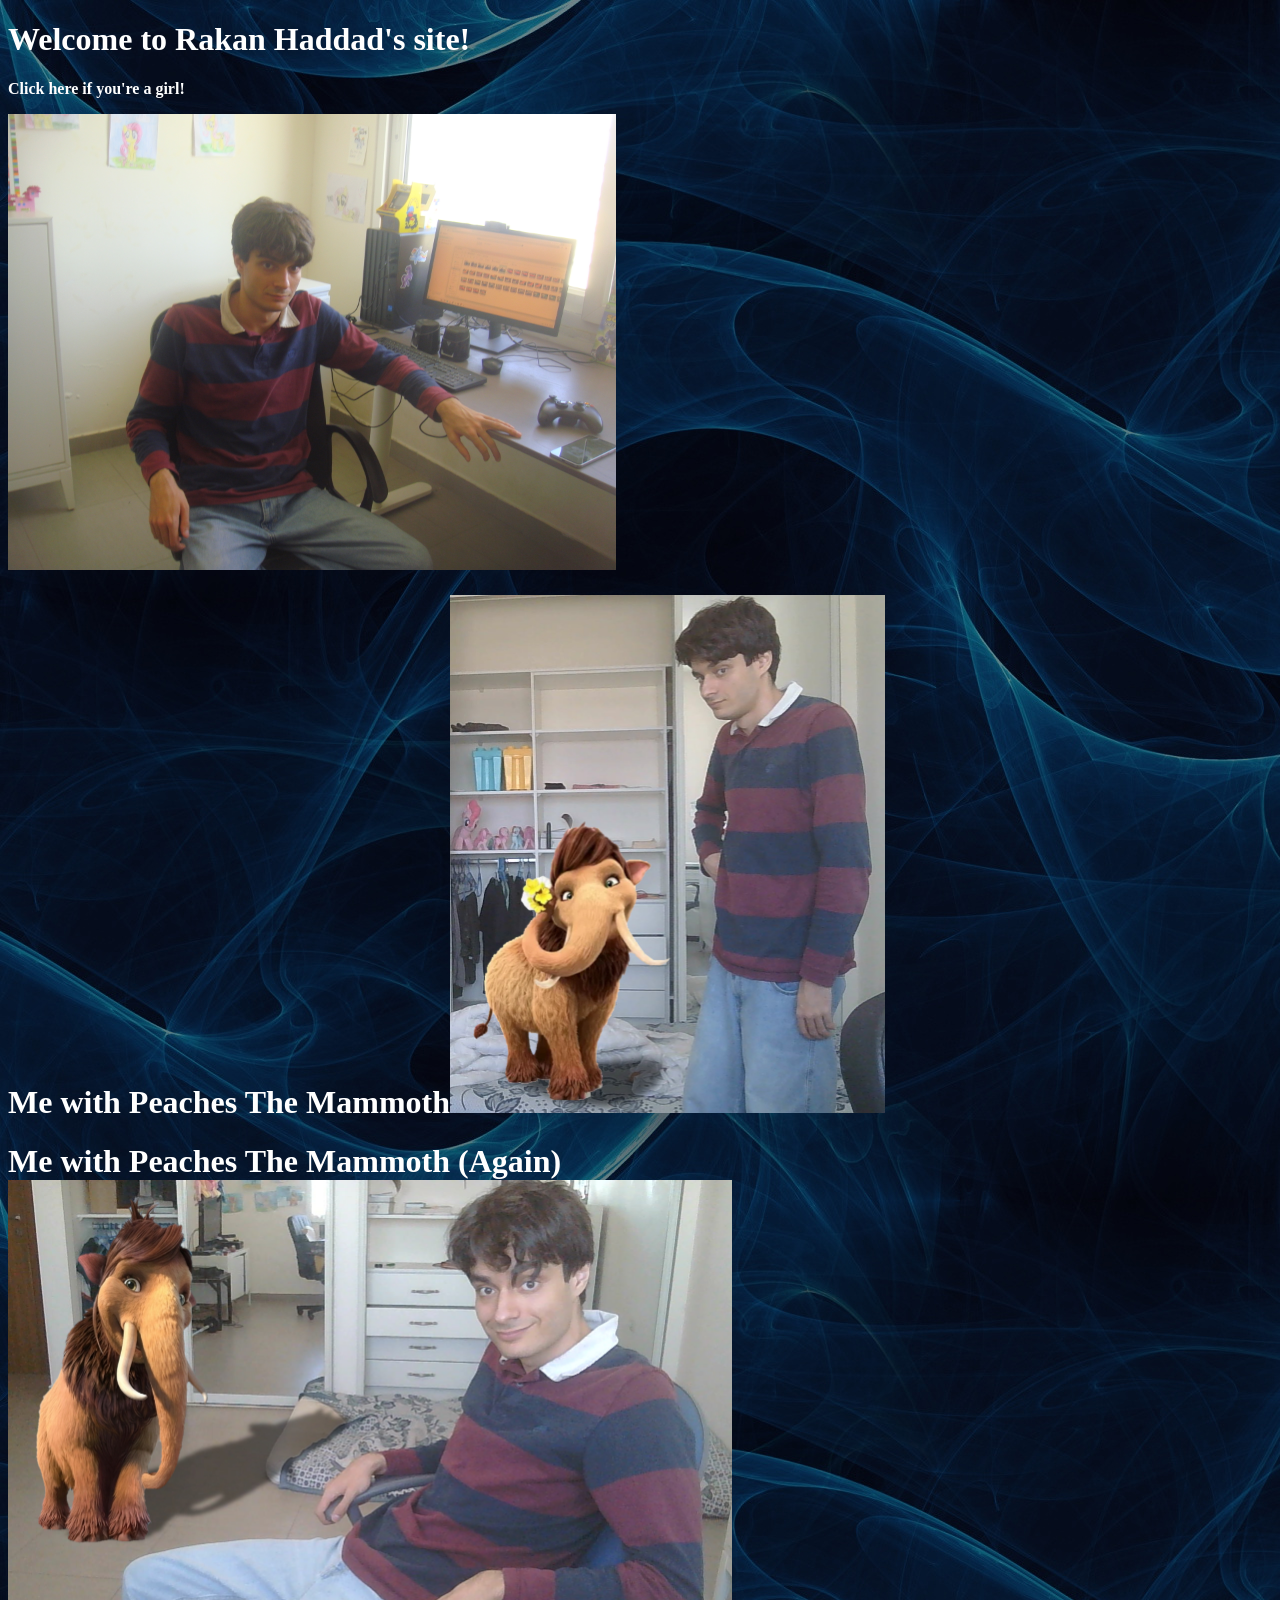
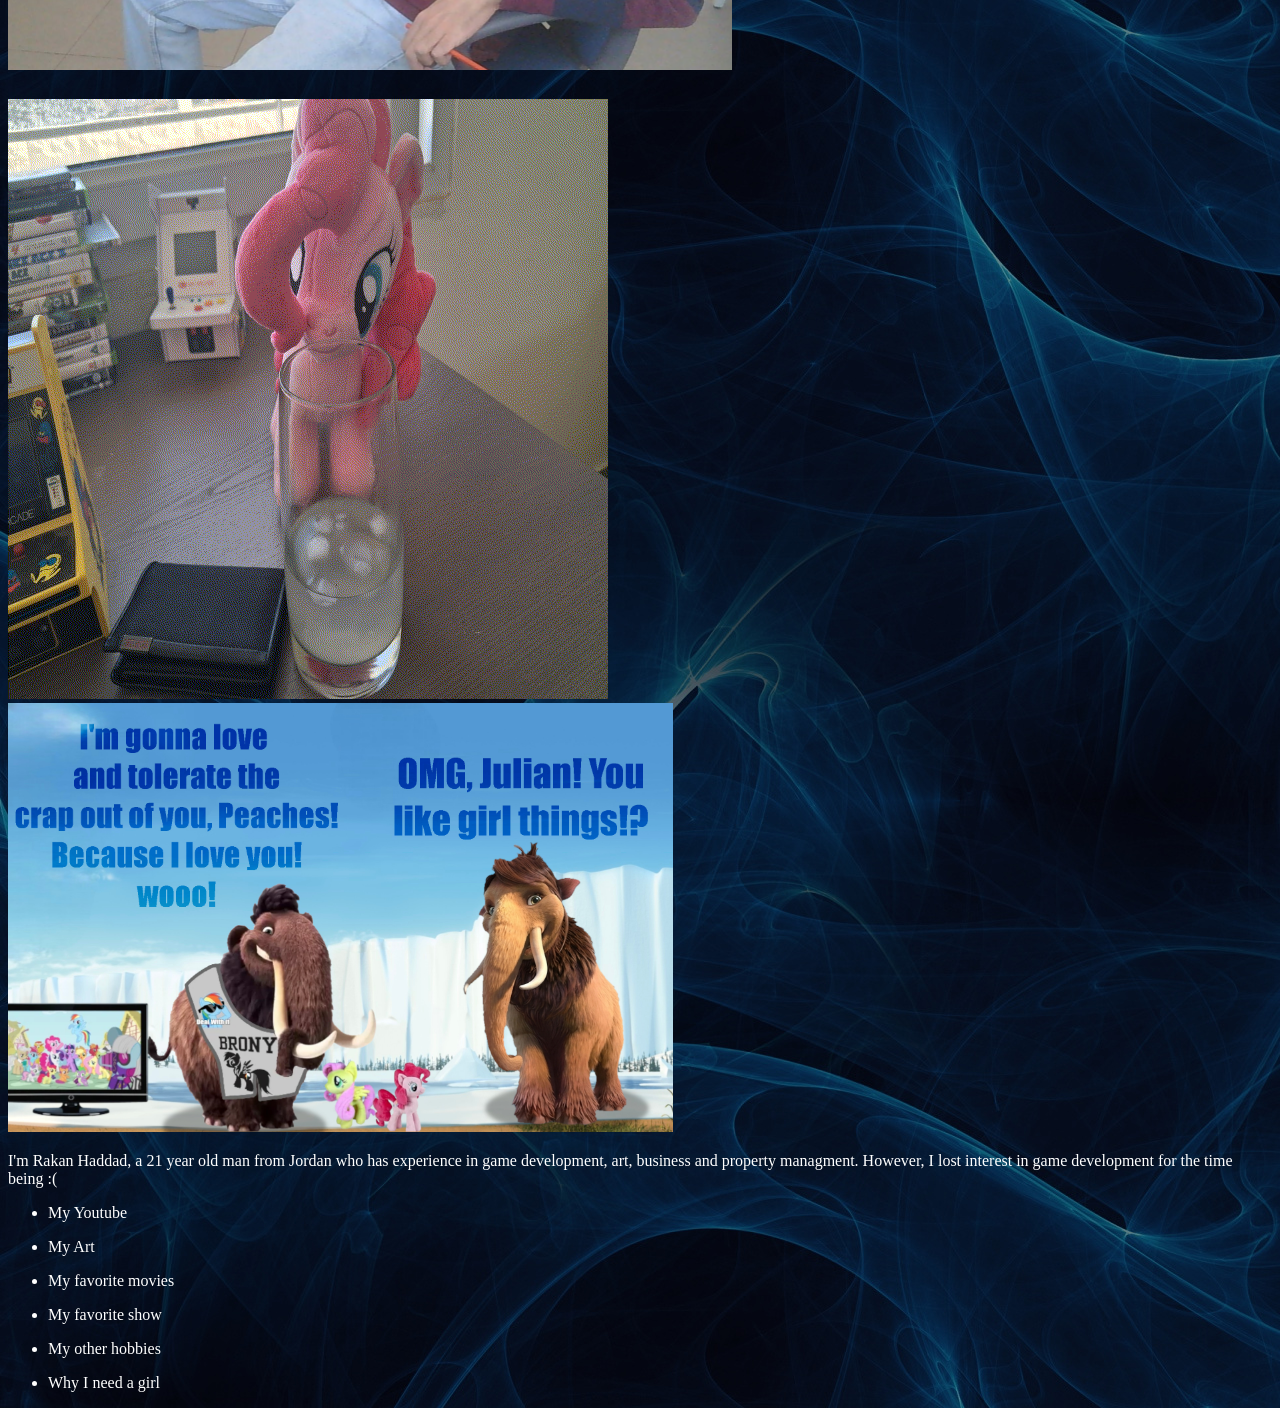
<file: index.html>
<!DOCTYPE html>
<html>
<head>
    <meta charset="UTF-8">
    <title>Rakan Haddad's site!</title>
    <link rel="icon" type="image/x-icon" href="images/favicon.ico">
    <link rel="stylesheet" href="style.css">
</head>
<body>
    <h1>Welcome to Rakan Haddad's site!</h1>
    <b><a href="4thegirls.html"><p>Click here if you're a girl!</p></a></b>
    <img src="images/Me.JPG" width="608" height="456">
    <h1>Me with Peaches The Mammoth<img src="images/MeWithPeaches.jpg" width="435" height="518"></h1>
    <h1>Me with Peaches The Mammoth (Again)<img src="images/MeWithPeaches2.jpg" width="724" height="490"></h1>
    <img src="images/lemonade.gif"/>
    <img src="images/julianthebrony.jpg" width="665" height="429"/>
    <p>I'm Rakan Haddad, a 21 year old man from Jordan who has experience in game development, art, business and property managment. However, I lost interest in game
    development for the time being :(</p>
    <ul>
        <li><a href="https://www.youtube.com/@TheRakanHaddad"><p>My Youtube</p></a></li>
        <li><a href="art.html"><p>My Art</p></a></li>
        <li><a href="favmovies.html"><p>My favorite movies</p></a></li>
        <li><a href="favshow.html"><p>My favorite show</p></a></li>
        <li><a href="hobbies.html"><p>My other hobbies</p></a></li>
        <li><a href="whyineedagirl.html"/>Why I need a girl</li>
    </ul>
</body>
</html>
</file>
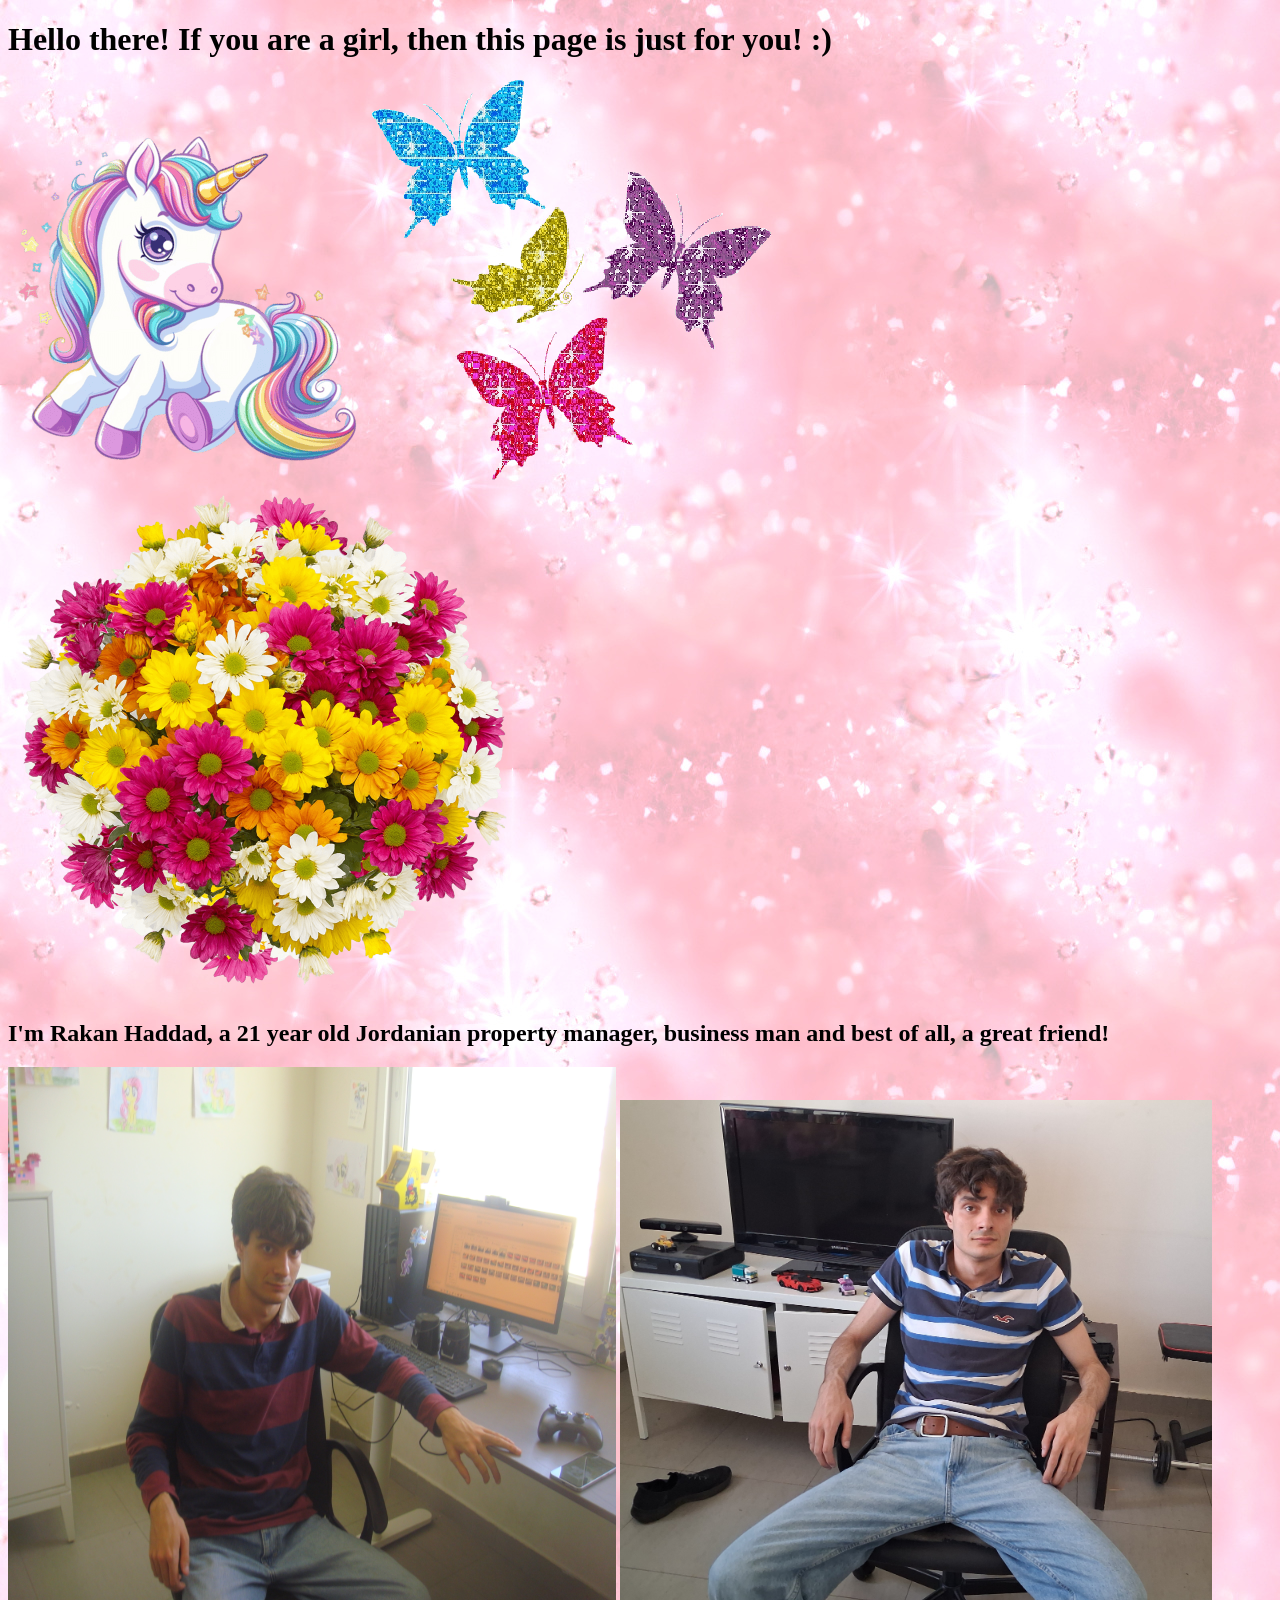
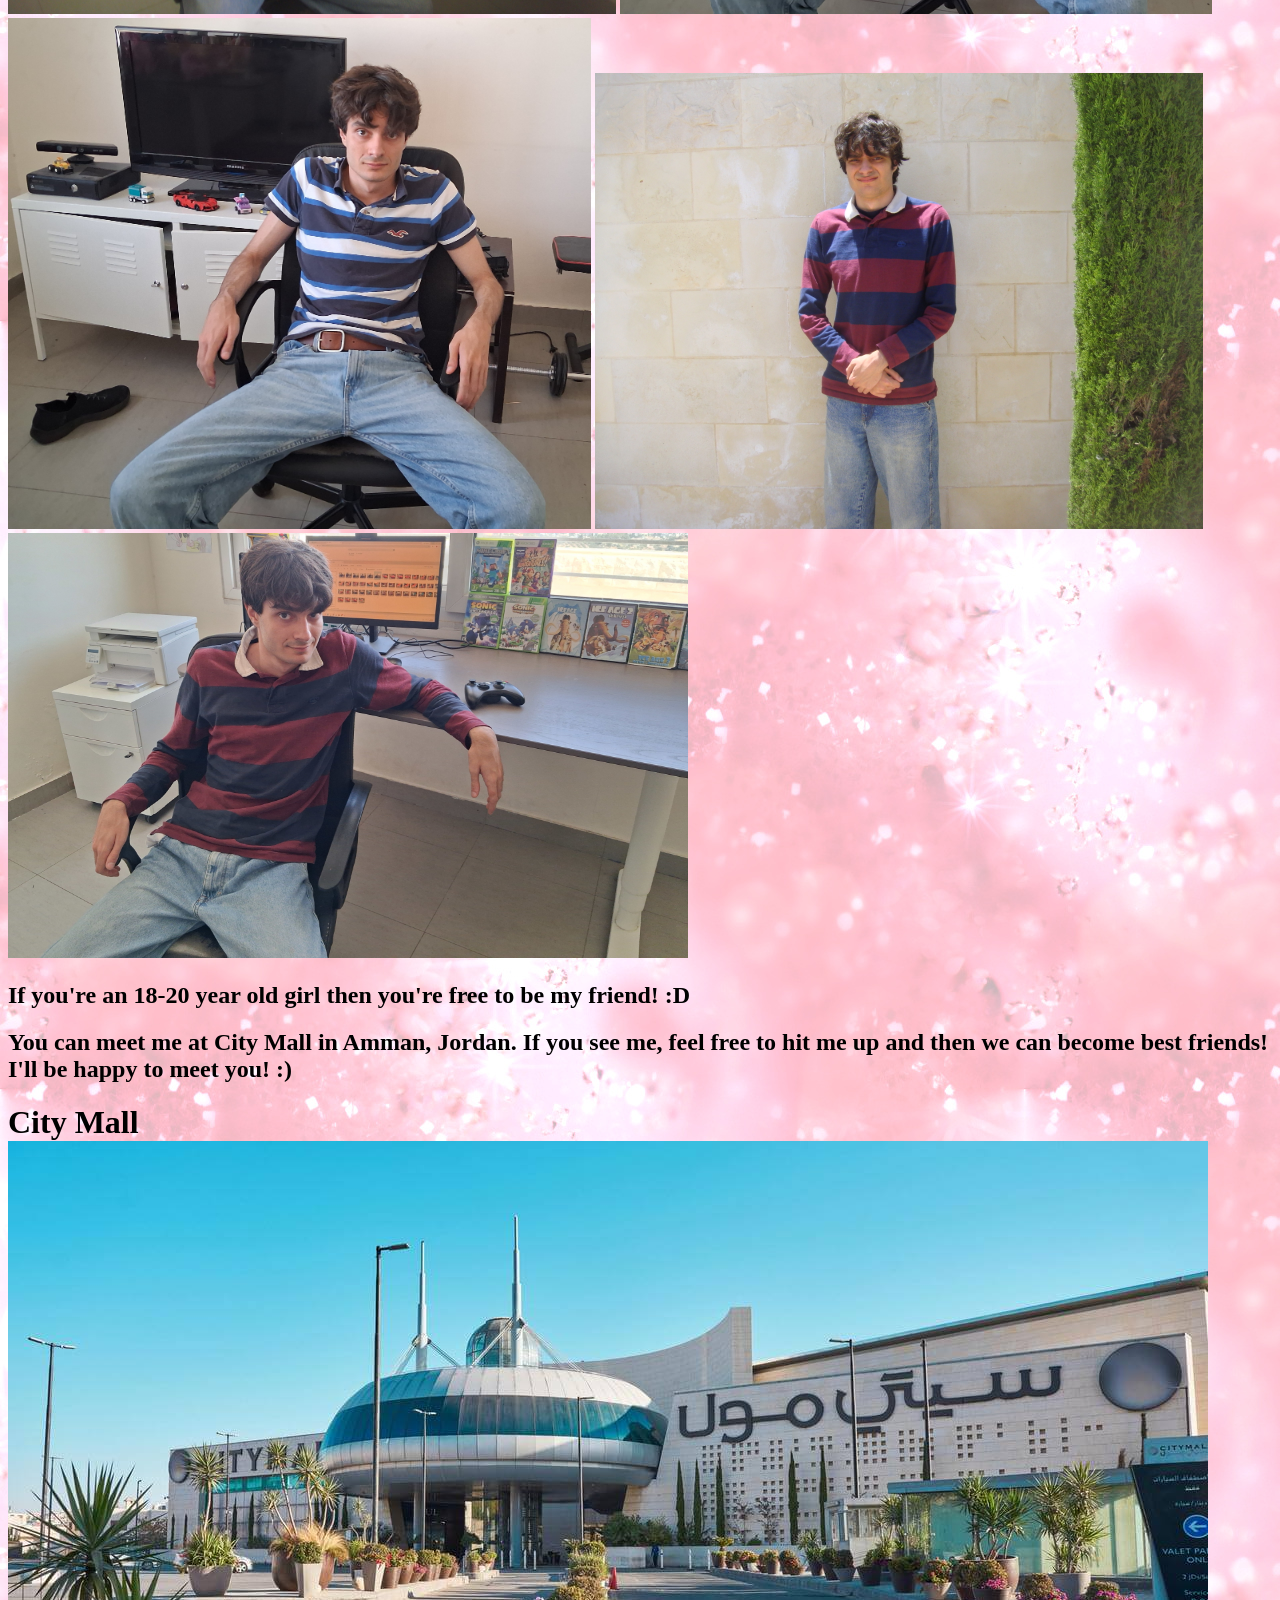
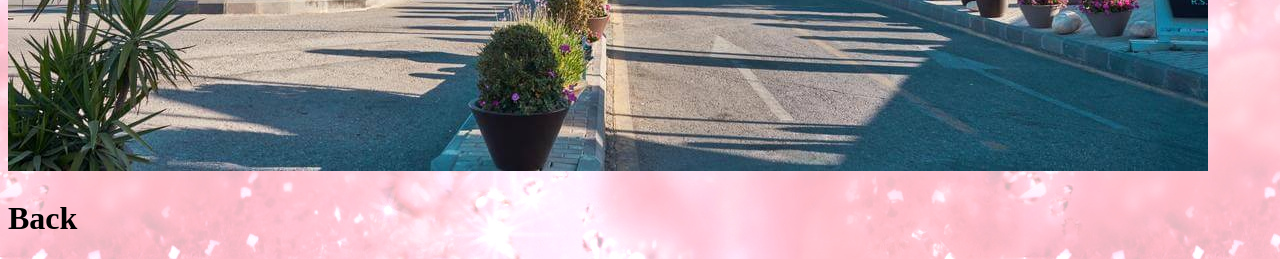
<file: 4thegirls.html>
<!DOCTYPE html>
<html>
<head>
    <meta charset="UTF-8">
    <title>Rakan Haddad's site!</title>
    <link rel="icon" type="image/x-icon" href="images/favicon.ico">
    <link rel="stylesheet" href="style2.css">
</head>
<body>
    <h1>Hello there! If you are a girl, then this page is just for you! :)</h1>
    <img src="images/unicorn.png" />
    <img src="images/butterflies.gif" />
    <img src="images/flowers.png" width="512" height="512" />
    <h2>I'm Rakan Haddad, a 21 year old Jordanian property manager, business man and best of all, a great friend!</h2>
    <img src="images/Me.JPG" width="608" height="547" />
    <img src="images/Me2.jpg" width="592" height="514" />
    <img src="images/Me3.jpg" width="583" height="511" />
    <img src="images/Me4.JPG" width="608" height="456" />
    <img src="images/Me5.jpg" width="680" height="425" />
    <h2>If you're an 18-20 year old girl then you're free to be my friend! :D</h2>
    <h2>You can meet me at City Mall in Amman, Jordan. If you see me, feel free to hit me up and then we can become best friends! I'll be happy to meet you! :)</h2>
    <h1>City Mall<img src="images/citymall.jpg" /></h1>
    <h1><a href="index.html">Back</a></h1>
</body>
</html>
</file>
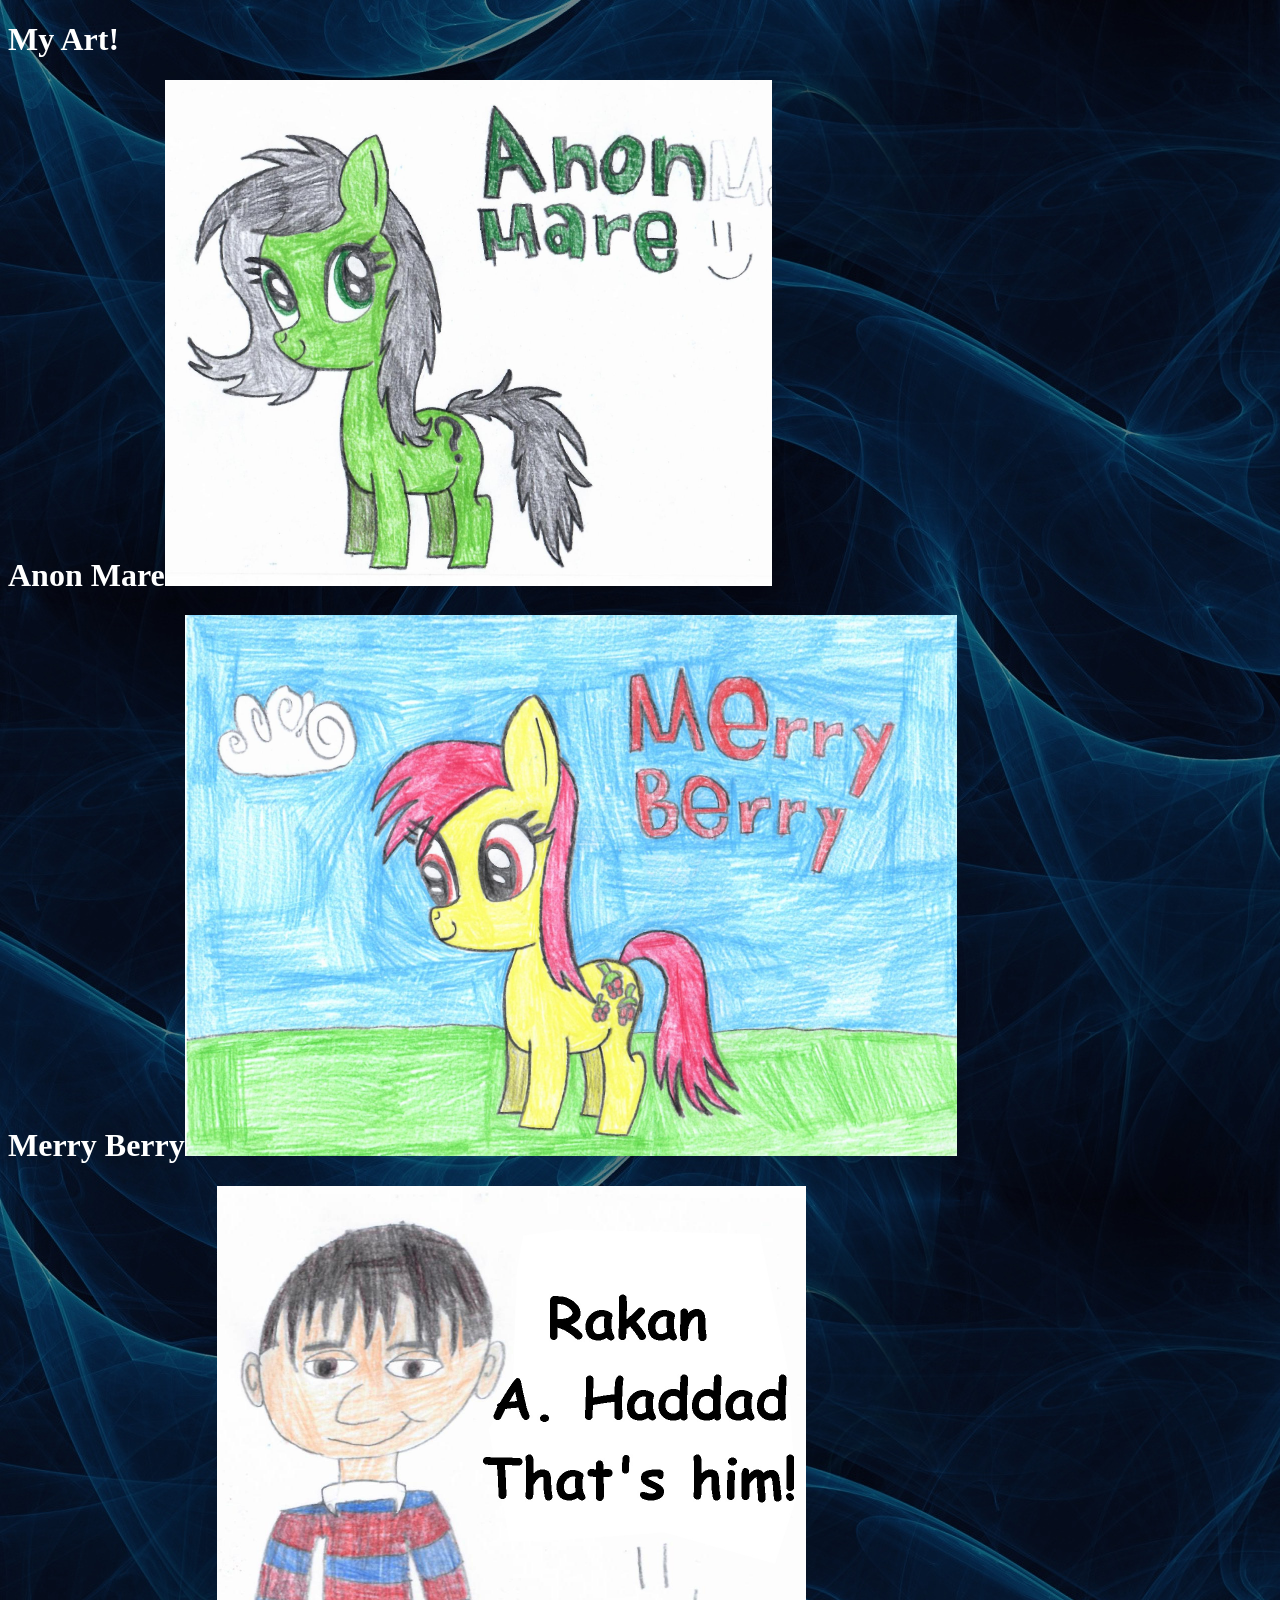
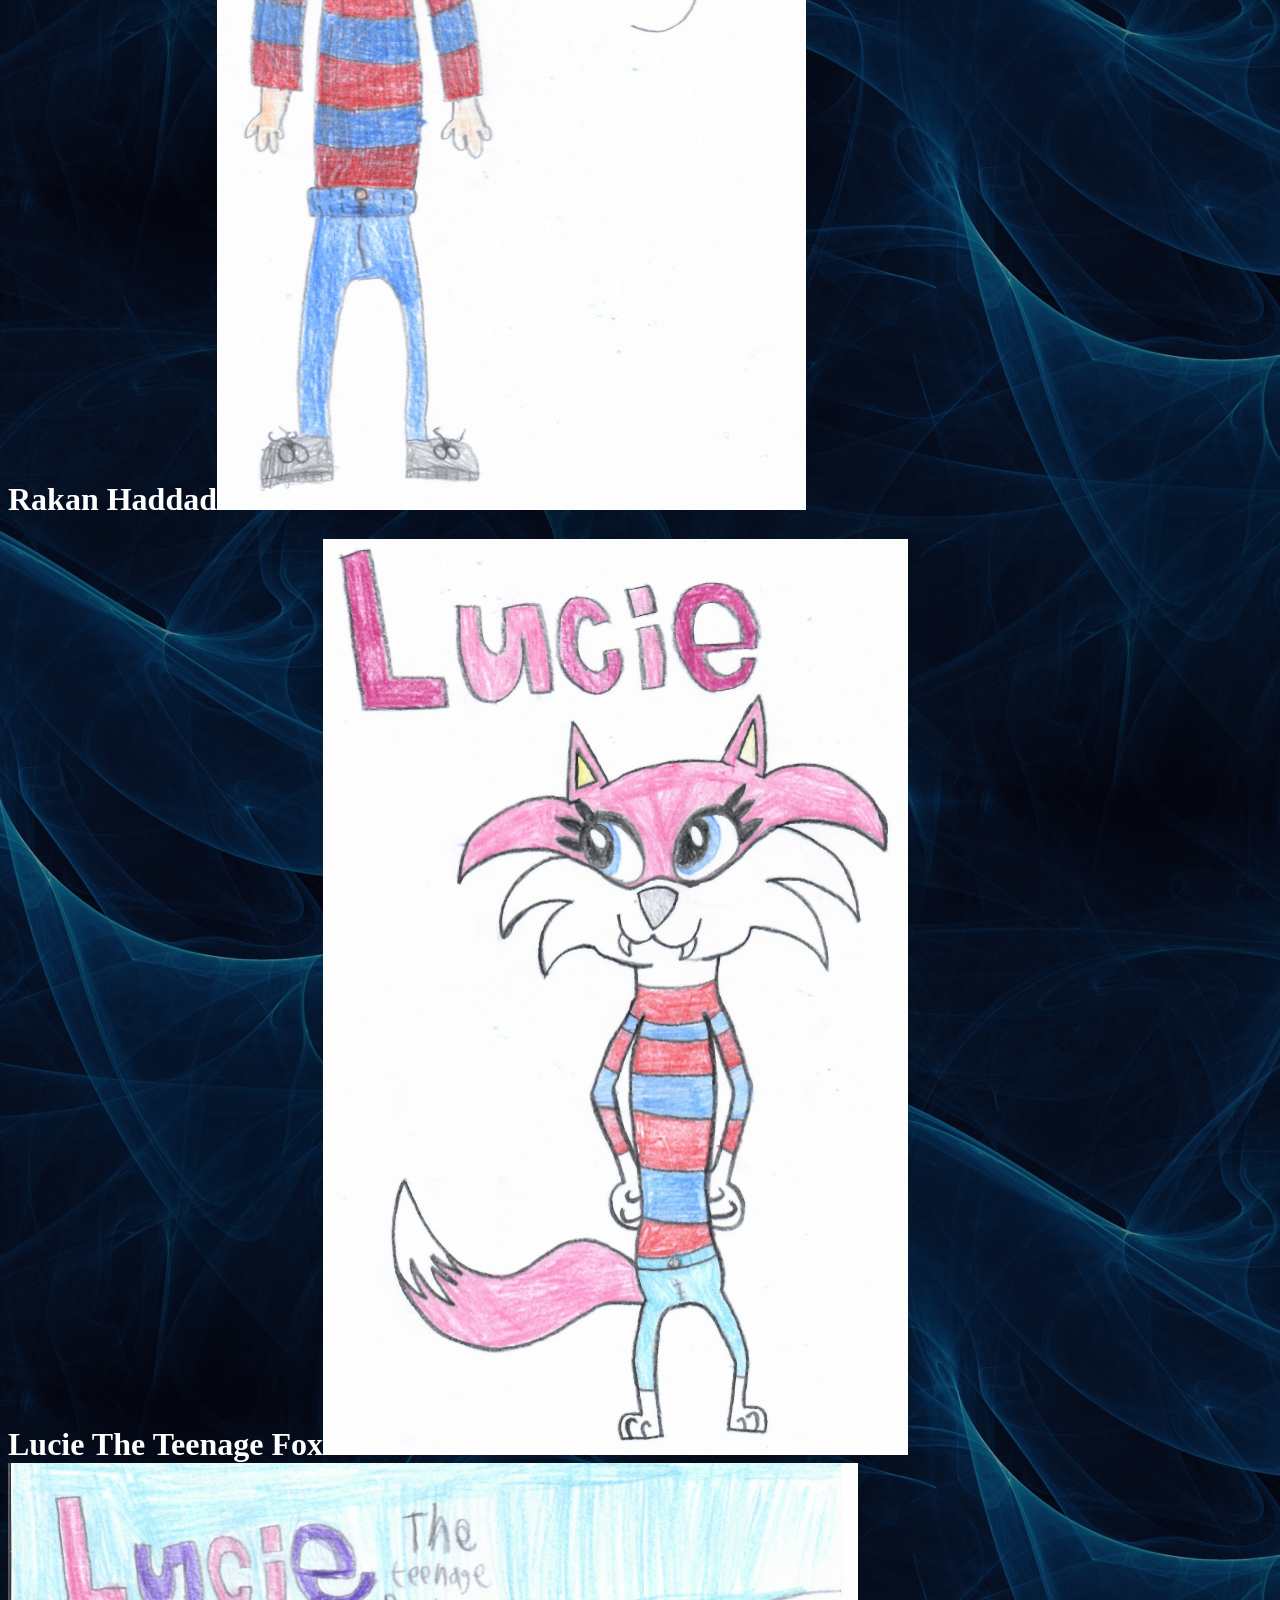
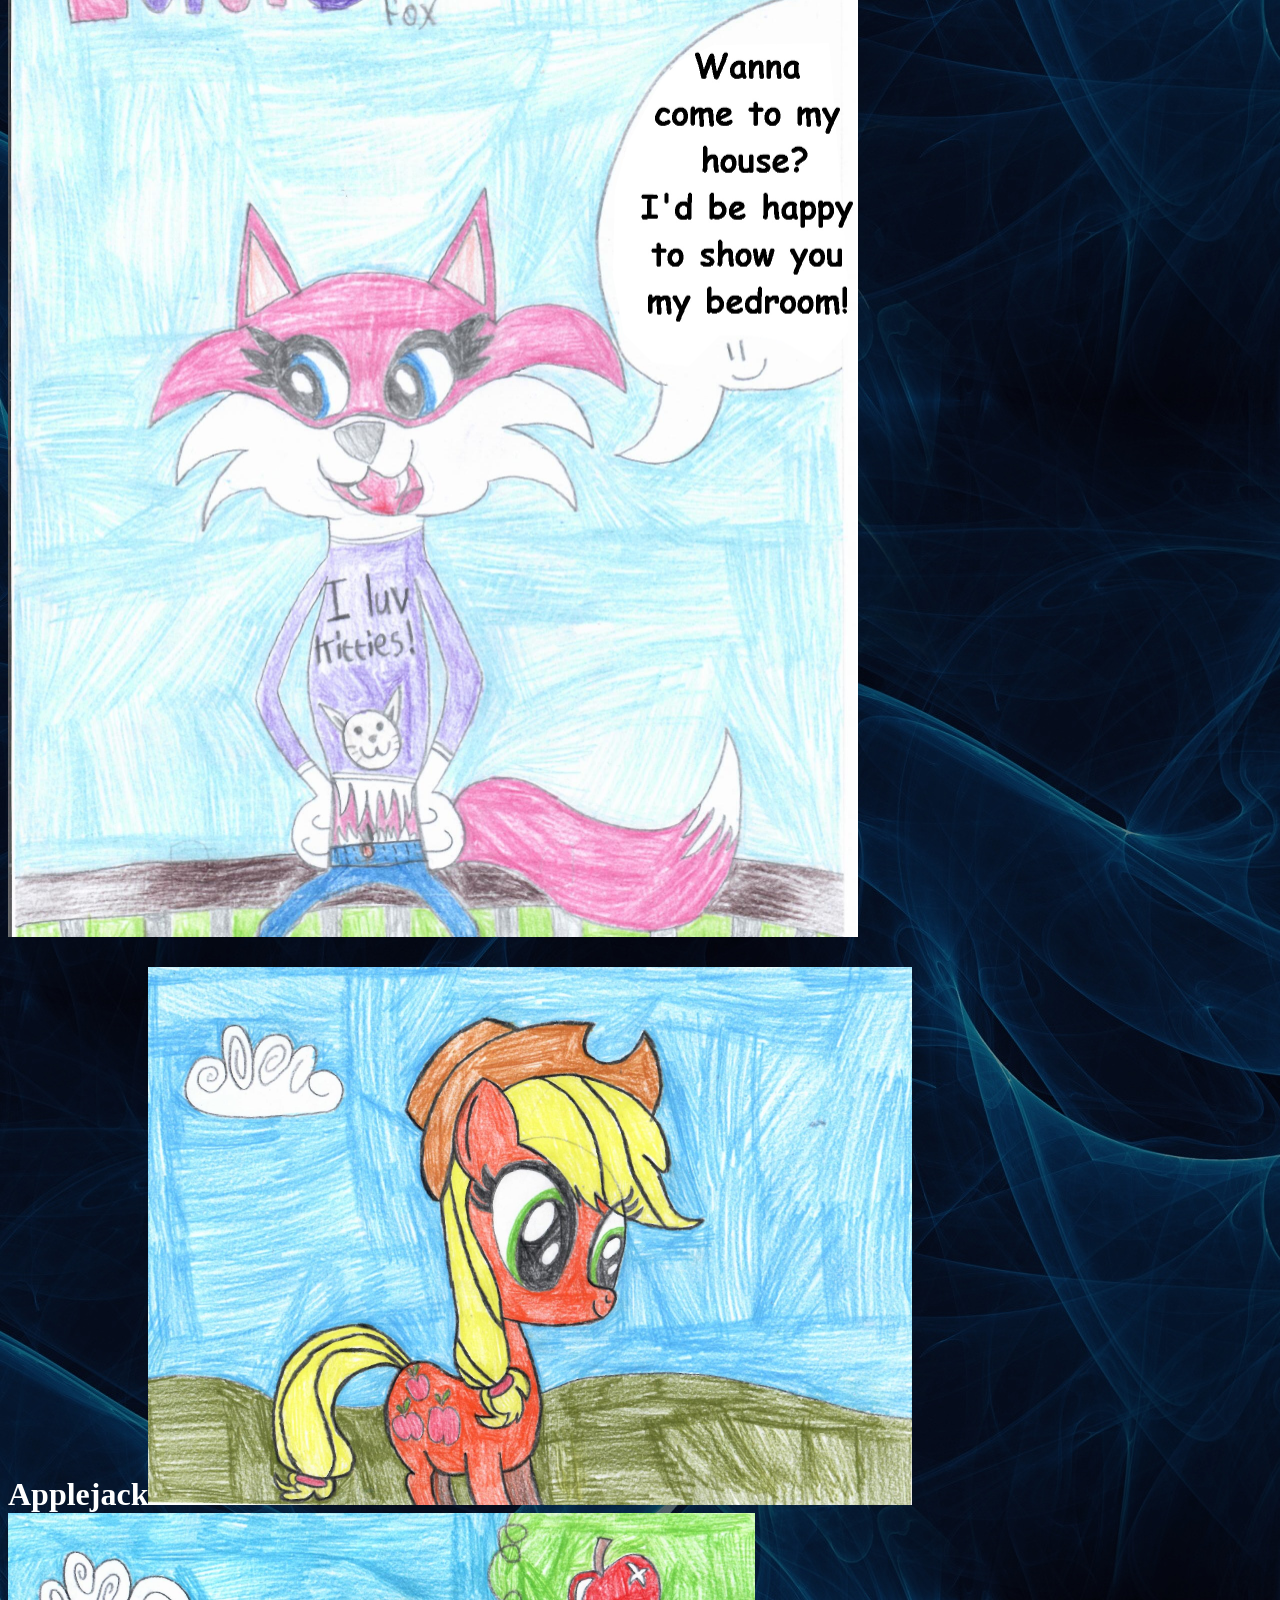
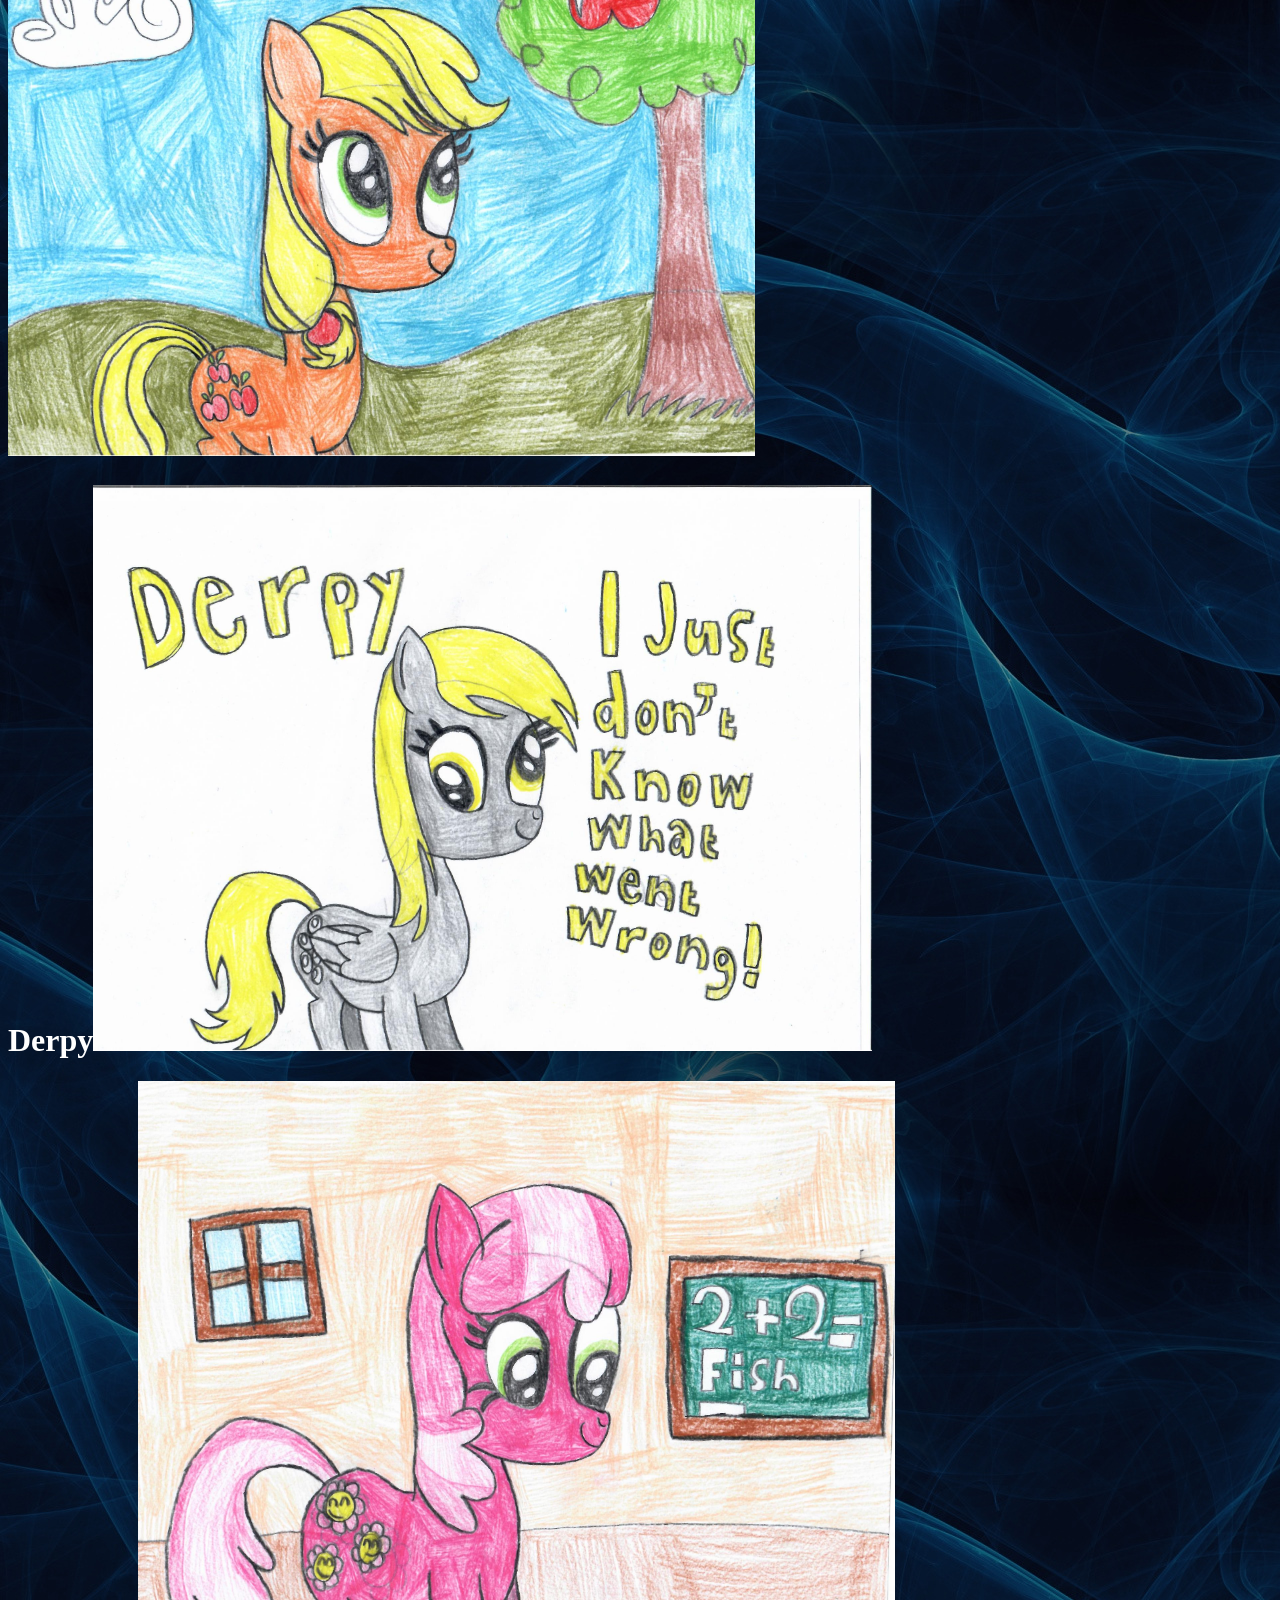
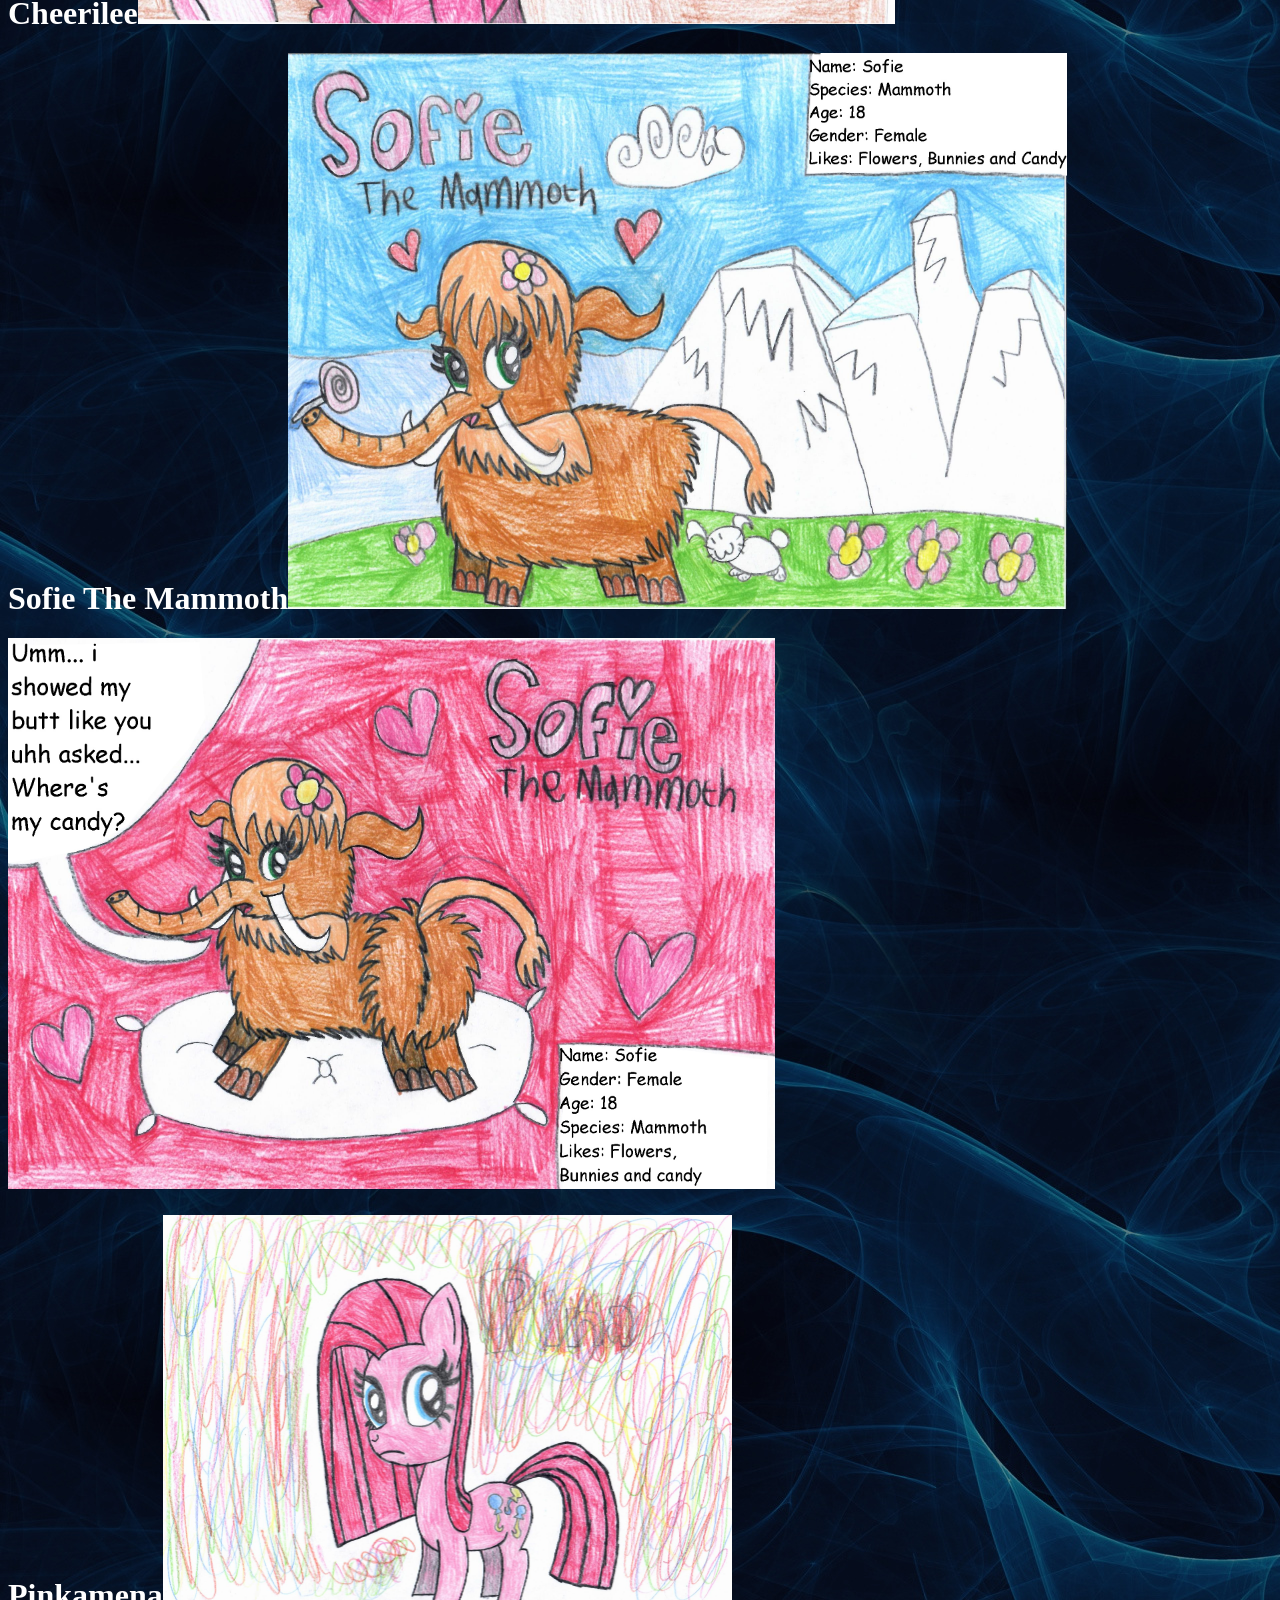
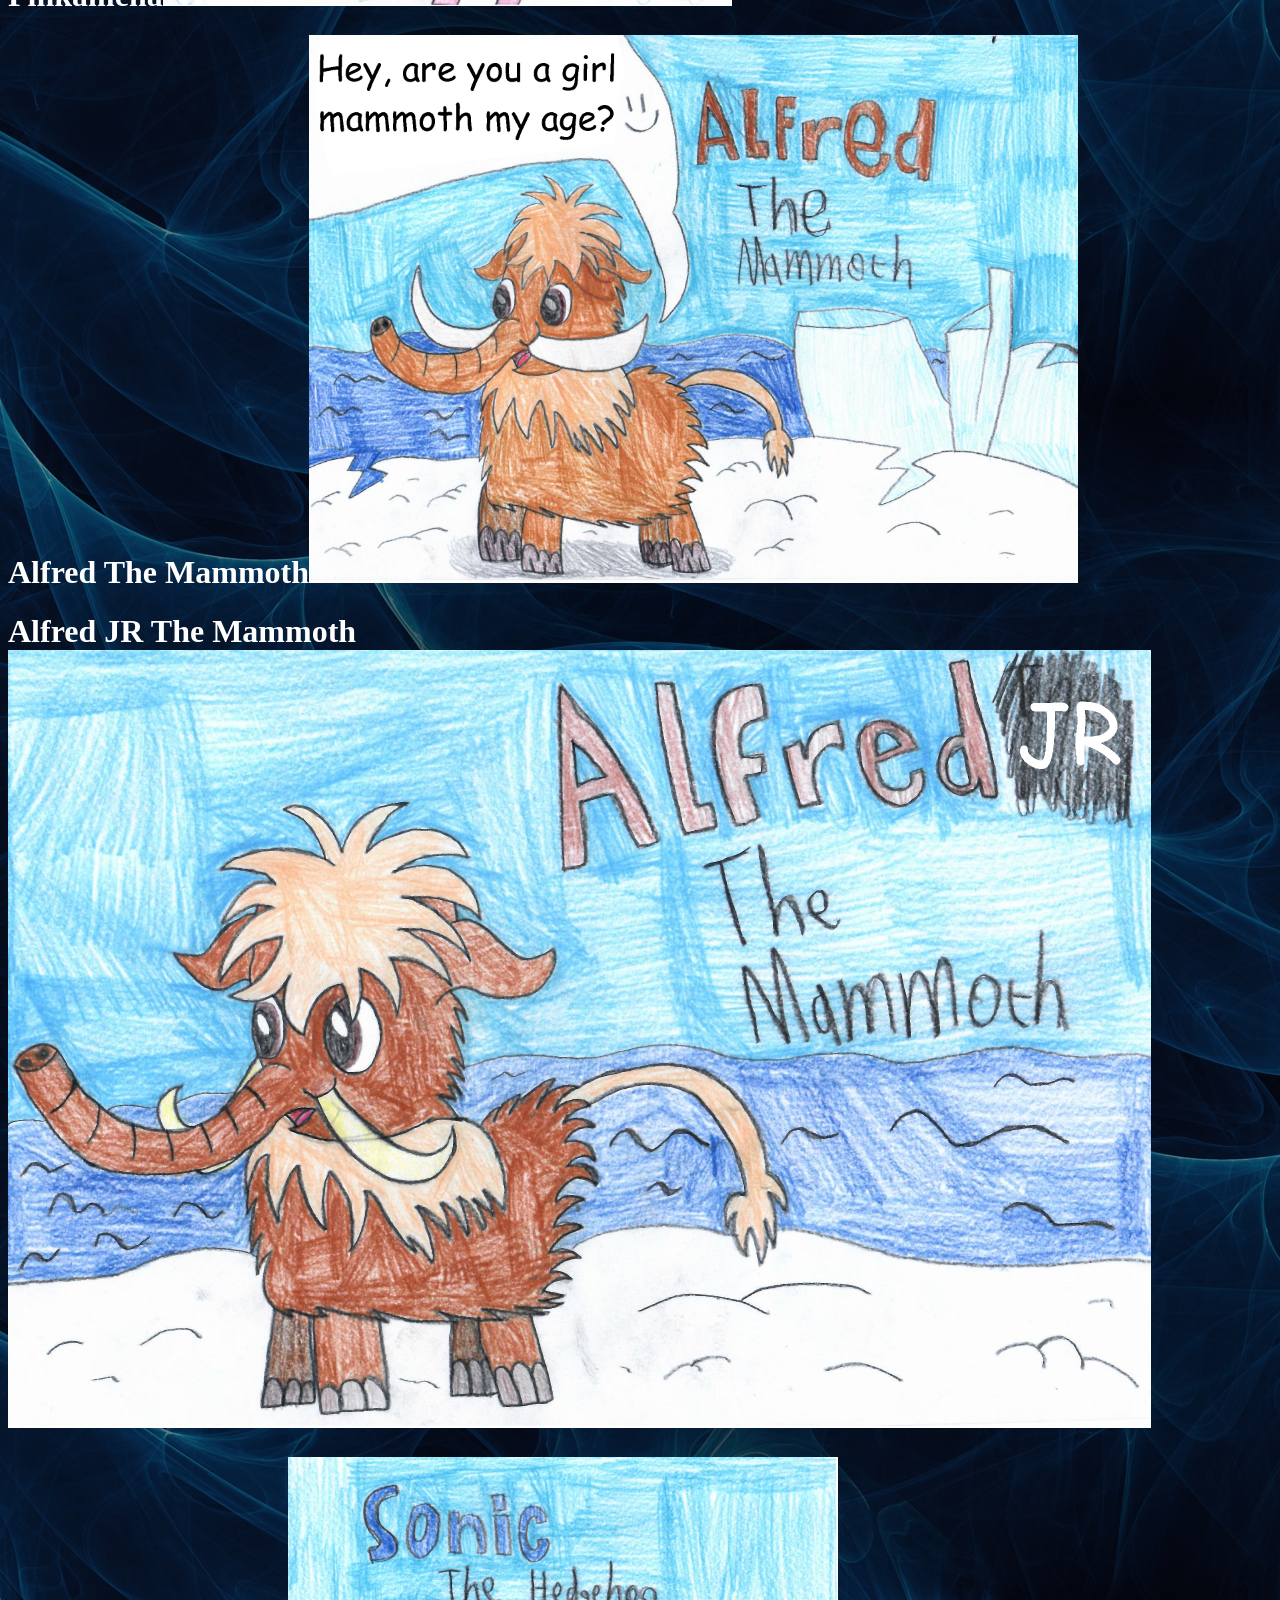
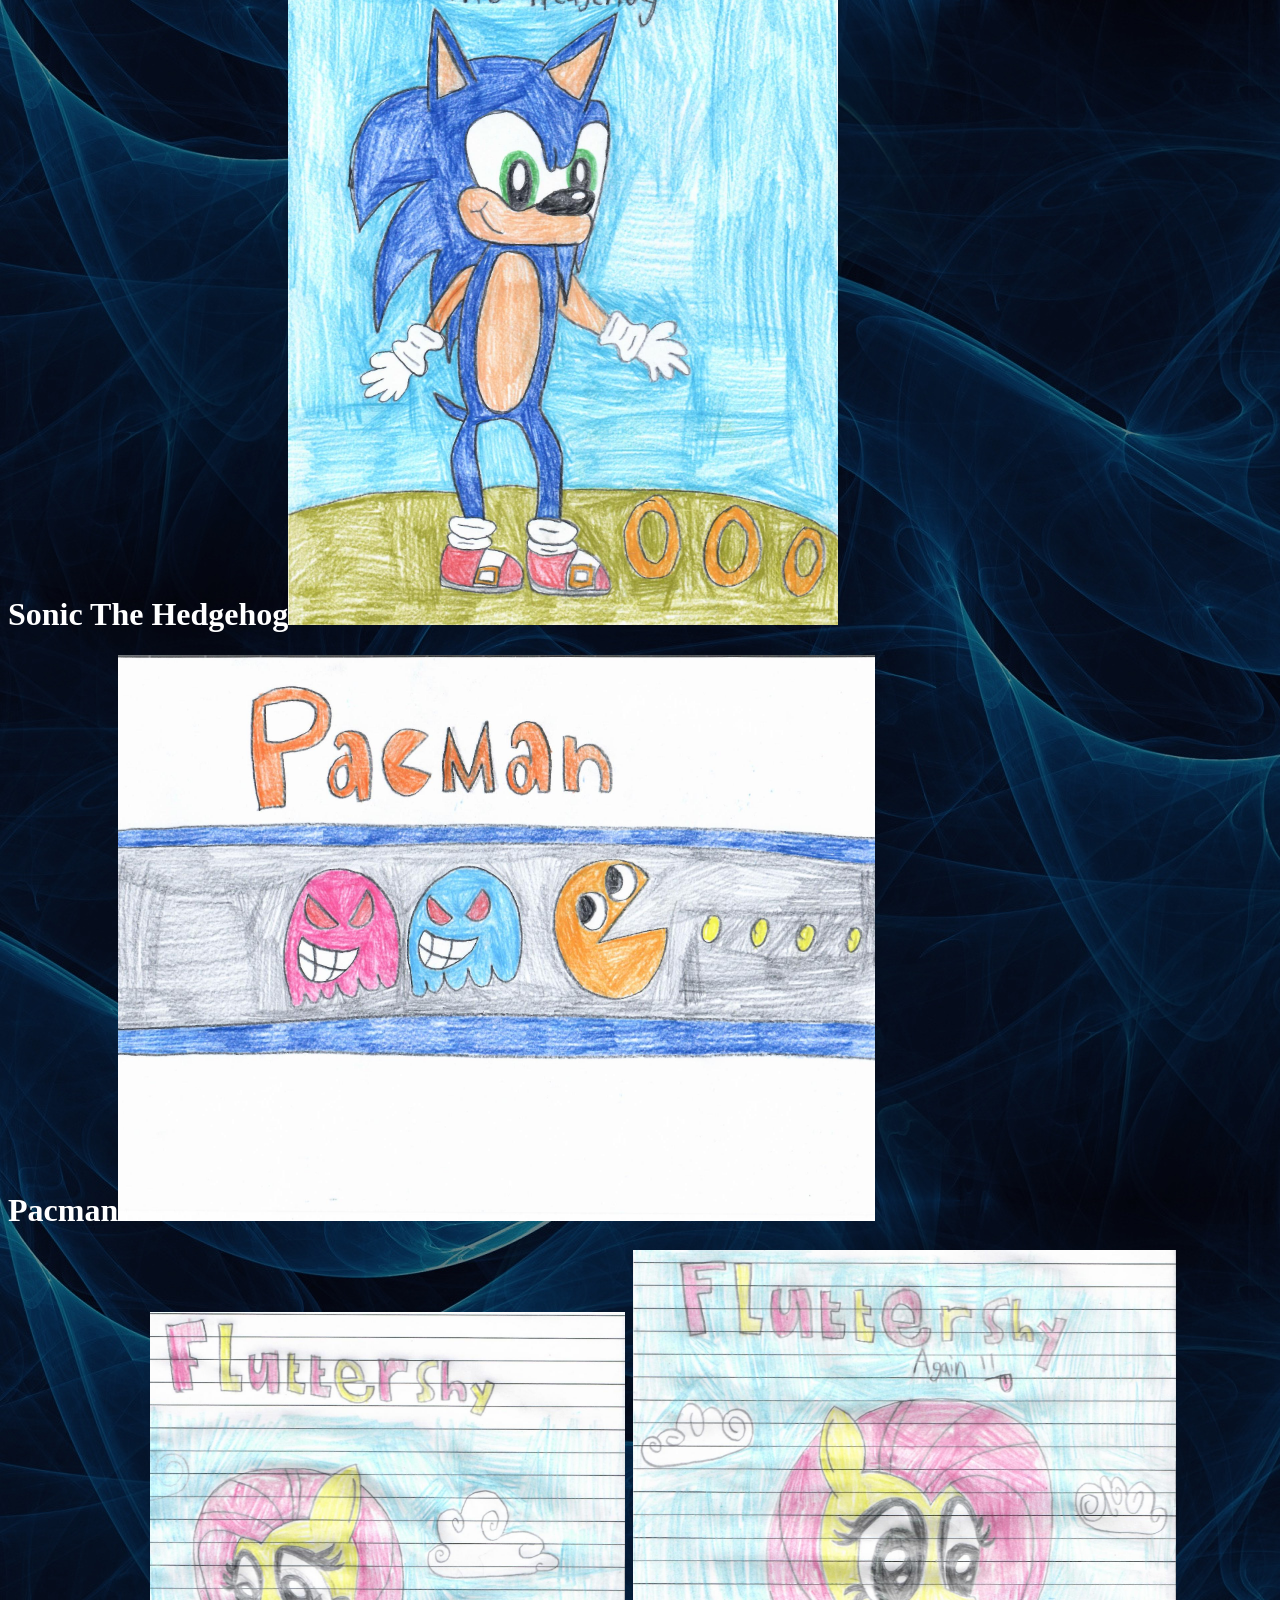
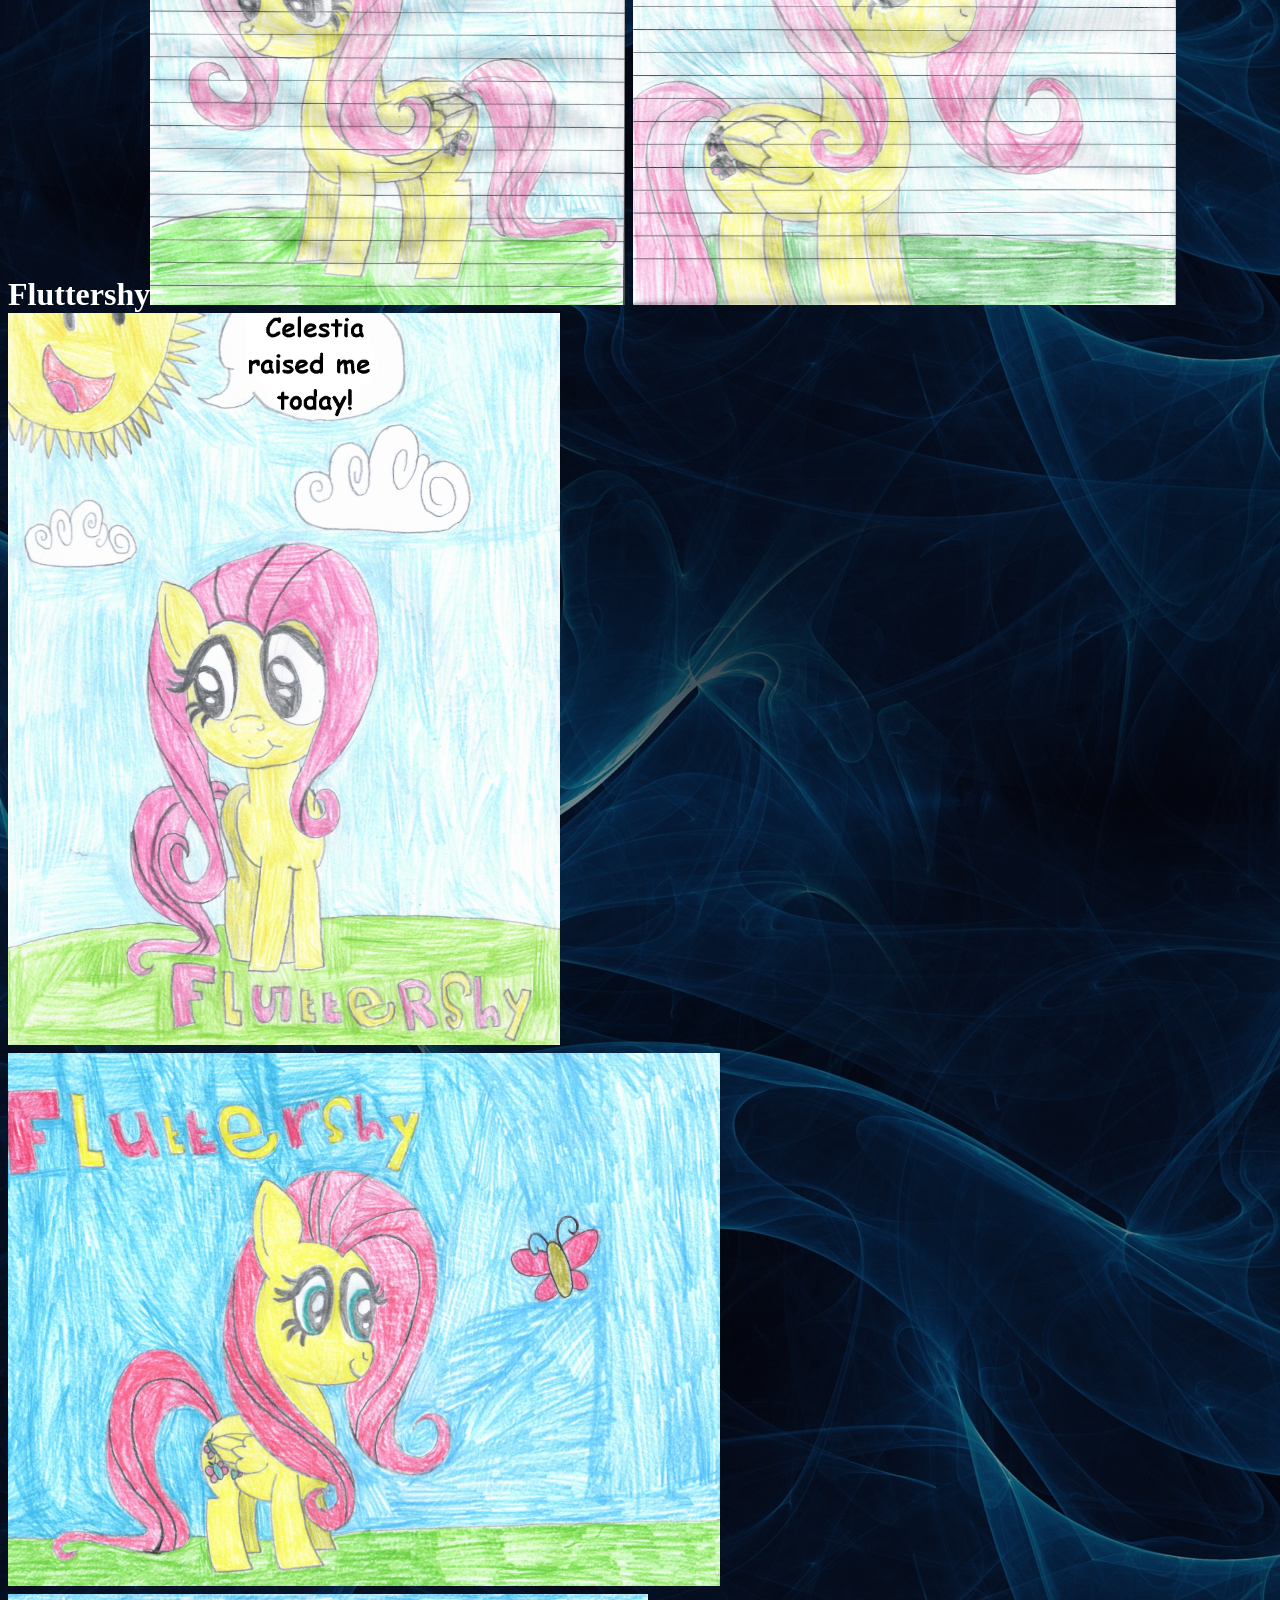
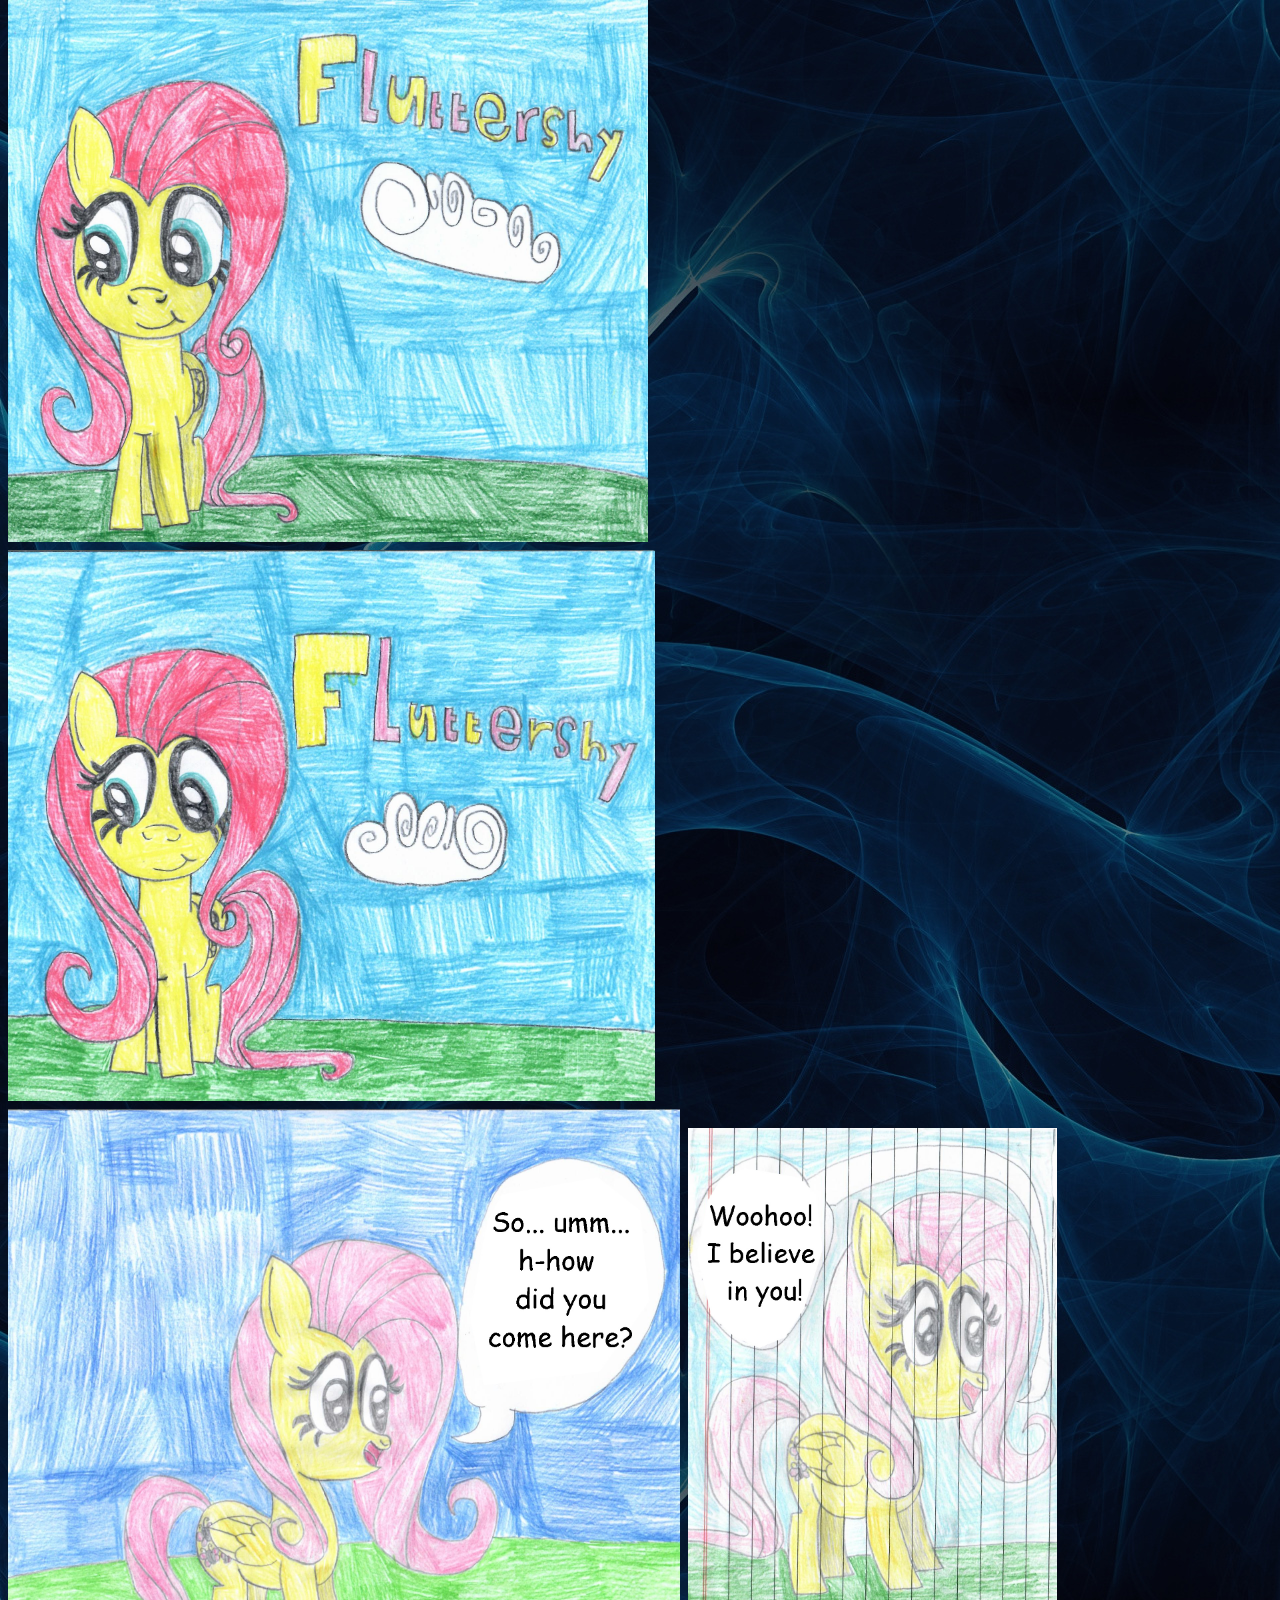
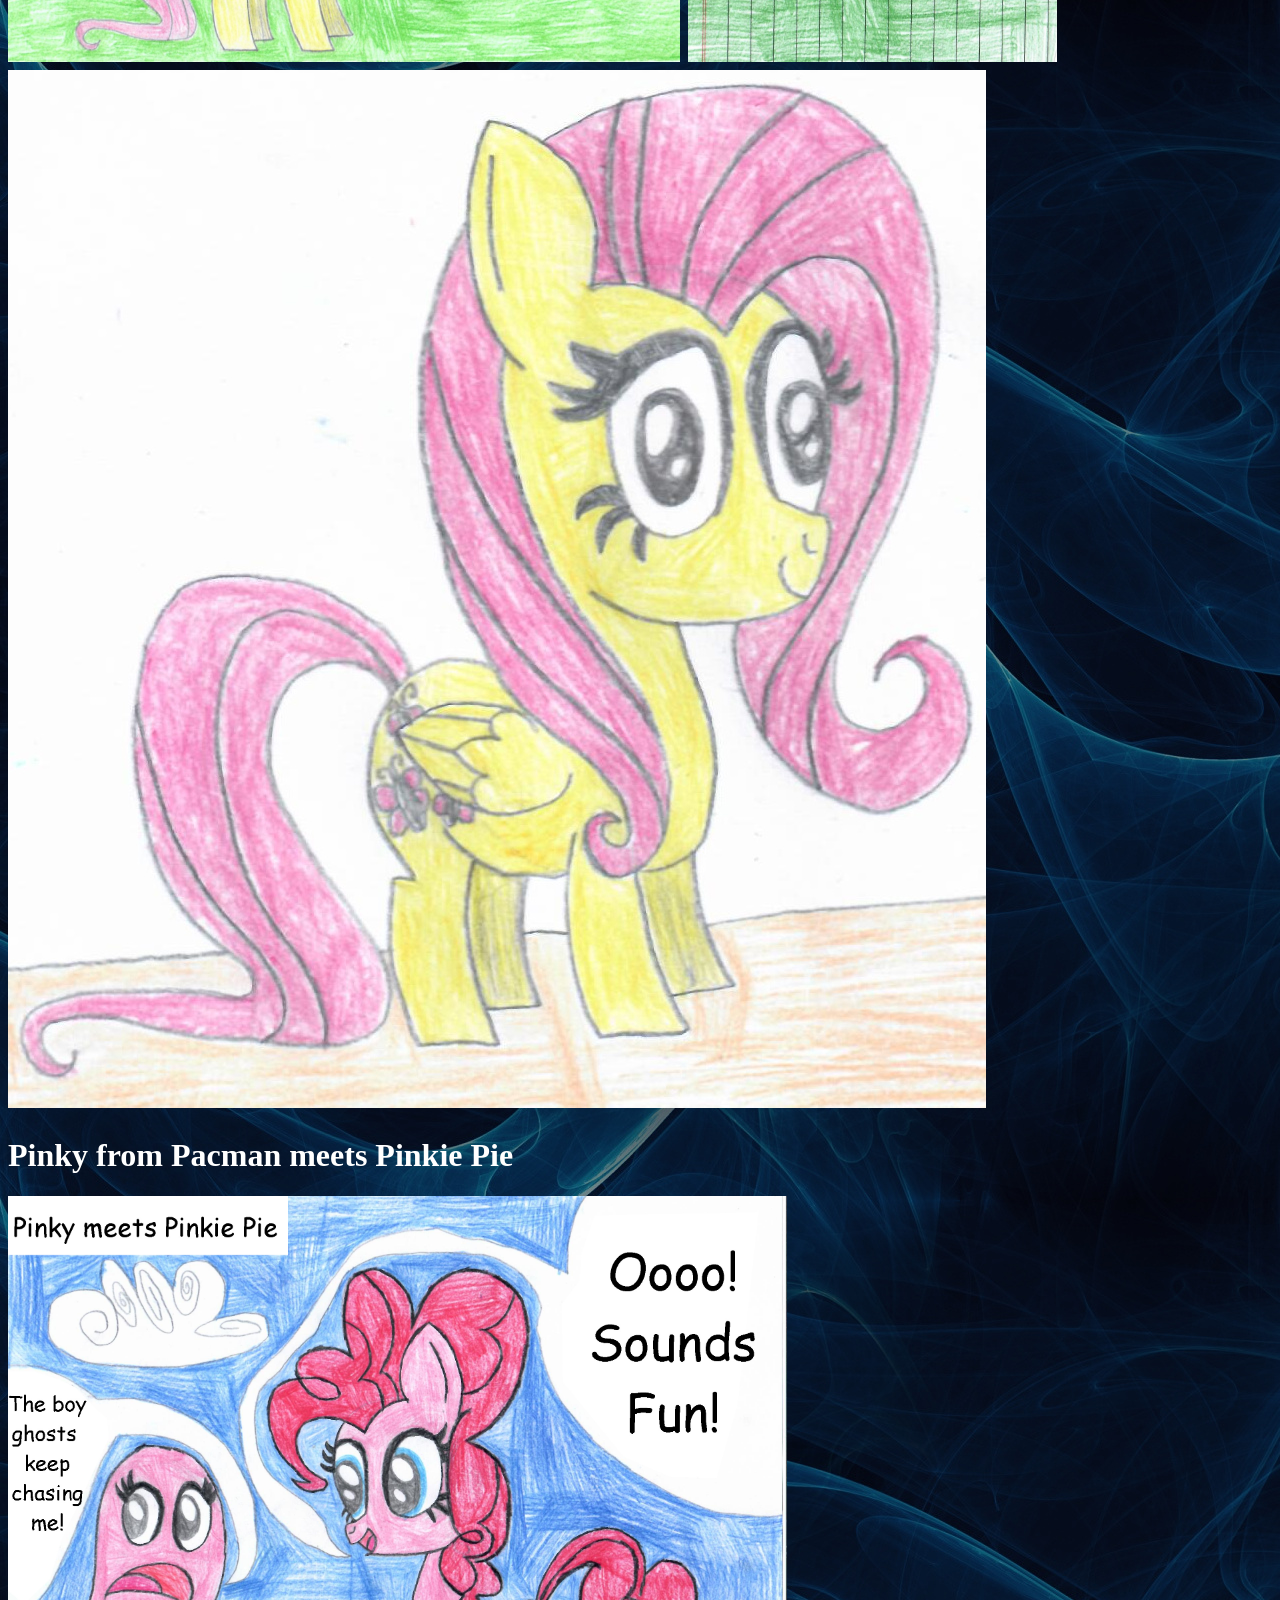
<file: art.html>
<!DOCTYPE html>
<html>
<head>
    <meta charset="UTF-8">
    <title>Rakan Haddad's site!</title>
    <link rel="icon" type="image/x-icon" href="images/favicon.ico">
    <link rel="stylesheet" href="style.css">
</head>
<body>
    <h1>My Art!</h1>
    <h1>Anon Mare<img src="images/AnonMare.jpg" width="607" height="506"/></h1>
    <h1>Merry Berry<img src="images/MerryBerrySketch.jpg" width="772" height="541"/></h1>
    <h1>Rakan Haddad<img src="images/SelfPortrait.jpg" width="589" height="924"/></h1>
    <h1>Lucie The Teenage Fox<img src="images/Lucie.jpg" width="585" height="916"/>
    <img src="images/LucieOnTheBench.jpg" width="850" height="1074"/>
    </h1>
    <h1>Applejack<img src="images/ApplejackSketch.jpg" width="764" height="538"/><img src="images/Applejack.jpg" width="747" height="543"></h1>
    <h1>Derpy<img src="images/Derpy.jpg" width="779" height="566"/></h1>
    <h1>Cheerilee<img src="images/Cheerilee.jpg" width="757" height="543"/></h1>
    <h1>Sofie The Mammoth<img src="images/SofieMammoth.jpg" width="779" height="556"/></h1>
    <img src="images/SofieButtPose.jpg" width="767" height="551"/>
    <h1>Pinkamena<img src="images/Pinkamena.jpg" width="569" height="391"/></h1>
    <h1>Alfred The Mammoth<img src="images/Alfred.jpg" width="769" height="548" /></h1>
    <h1>Alfred JR The Mammoth<img src="images/AlfredJR.jpg" width="1143" height="778" /></h1>
    <h1>Sonic The Hedgehog<img src="images/Sonic.jpg" width="550" height="768" /></h1>
    <h1>Pacman<img src="images/Pacman.jpg" width="757" height="566" /></h1>
    <h1>Fluttershy<img src="images/Fluttershysketch.jpg" width="475" height="593" />
    <img src="images/Fluttershysketch2.jpg" width="543" height="655" />
    <img src="images/Fluttershysketch3.jpg" width="552" height="732" />
    <img src="images/Fluttershysketch4-1.jpg" width="712" height="533" />
    <img src="images/Fluttershysketch5.jpg" width="640" height="548" />
    <img src="images/Fluttershysketch6.jpg" width="647" height="551" />
    <img src="images/FluttershyScan.jpg" width="672" height="553" />
    <img src="images/believe.jpg" width="369" height="534" />
    <img src="images/FluttershyStaring.jpg"/>
    </h1>
    <h1>Pinky from Pacman meets Pinkie Pie</h1><img src="images/PinkyAndPinkie.jpg" width="779" height="541"/>
    <h1>Pinkie Pie<img src="images/Pinkiepiesketch.jpg" width="733" height="548" />
    <img src="images/Pinkiepiesketch2.jpg" width="677" height="545" />
    <img src="images/PinkiePiesketch3textadded.jpg" width="759" height="566"/>
    </h1>
    <h1>Rainbow Dash<img src="images/RainbowDash.jpg" width="770" height="539" />
    </h1>
    <h1>Princess Luna<img src="images/LunaSketch.jpg" width="710" height="533" />
    </h1>
    <h1>Old Pinkie Pie I drew YEARS ago<img src="images/old1.jpg"/>
    </h1>
    <h1><a href="index.html">Back</a></h1>
</body>
</html>
</file>
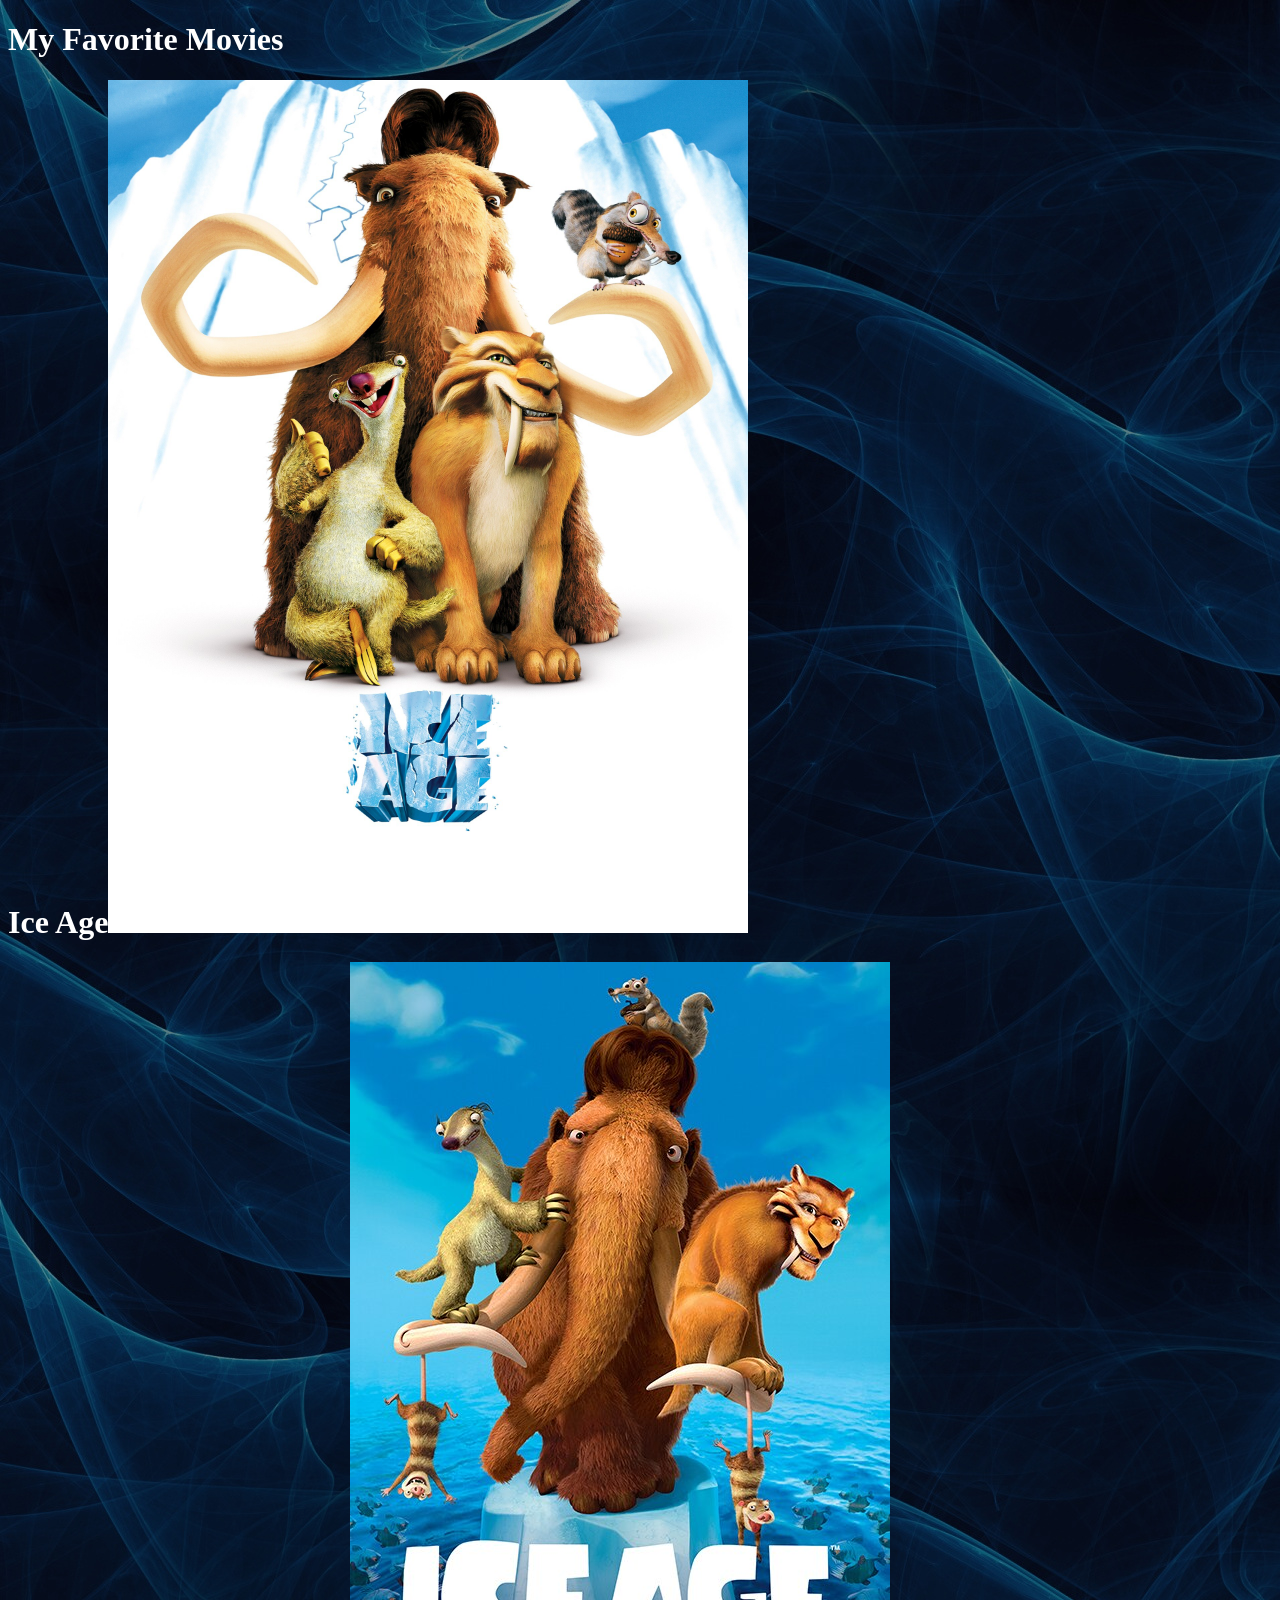
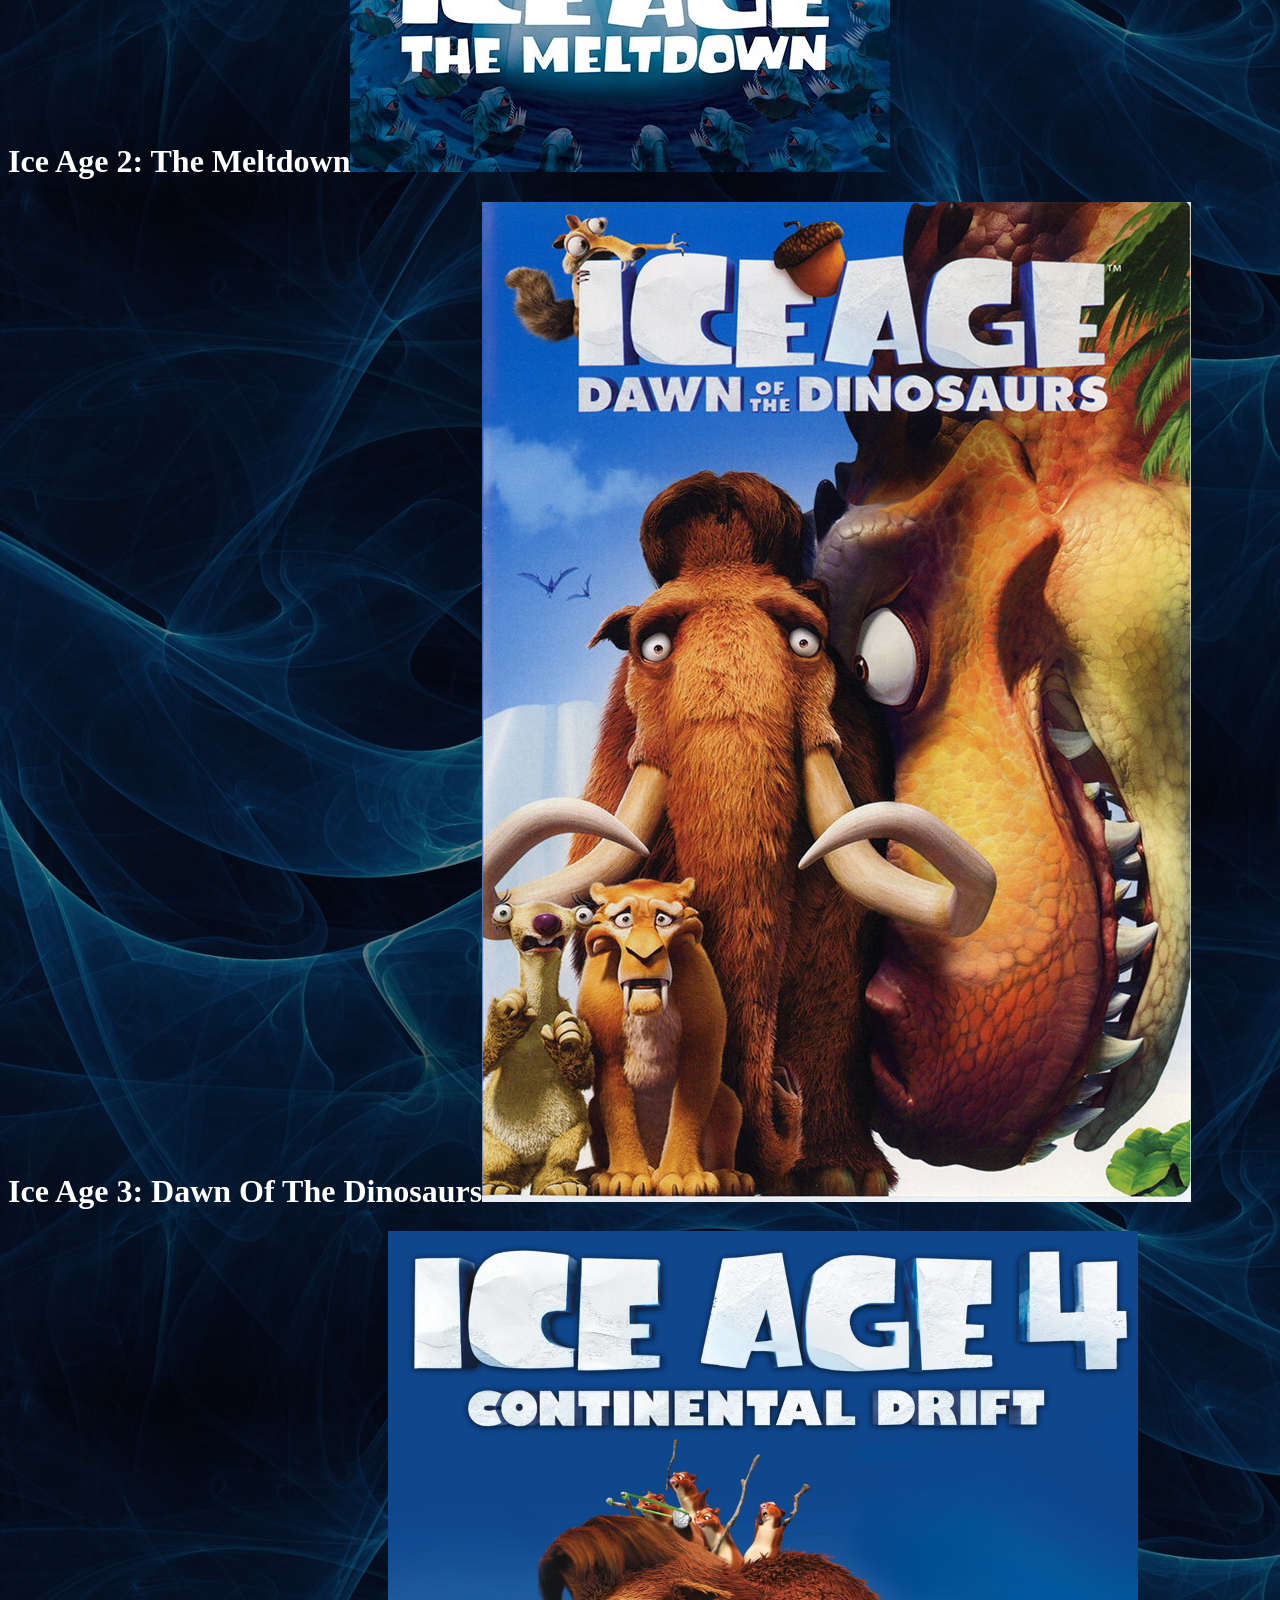
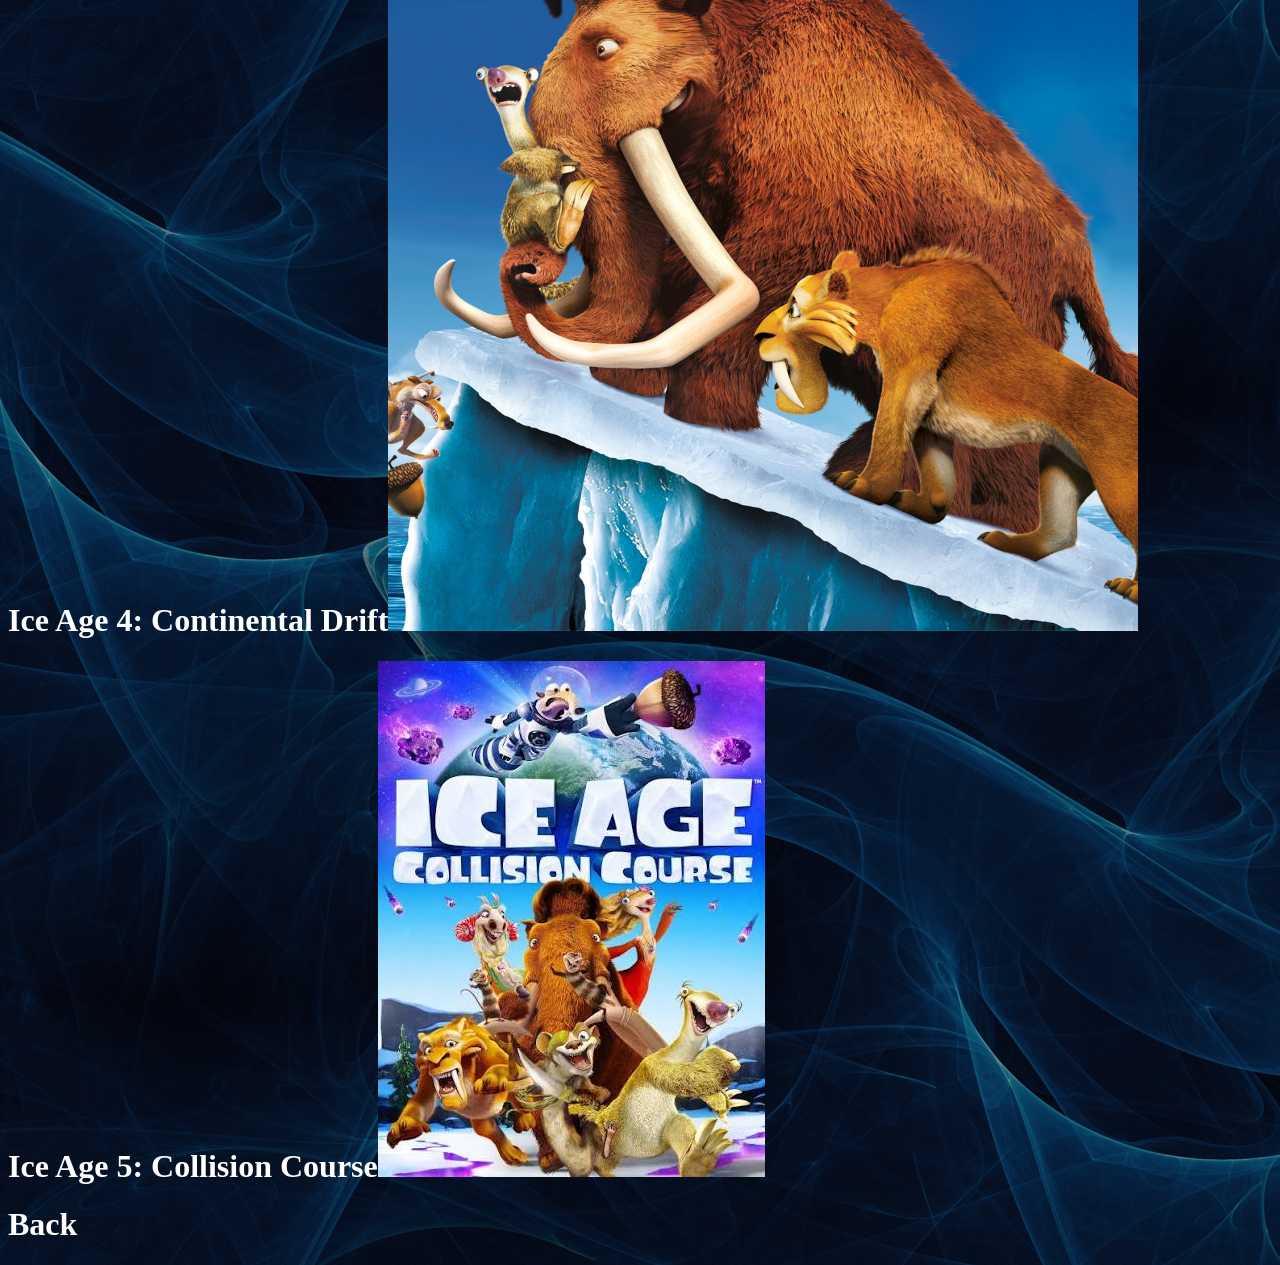
<file: favmovies.html>
<!DOCTYPE html>
<html>
<head>
    <meta charset="UTF-8">
    <title>Rakan Haddad's site!</title>
    <link rel="icon" type="image/x-icon" href="images/favicon.ico">
    <link rel="stylesheet" href="style.css">
</head>
<body>
    <h1>My Favorite Movies</h1>
    <h1>Ice Age<img src="images/iceage.jpg" width="640" height="853" /></h1>
    <h1>Ice Age 2: The Meltdown<img src="images/iceage2.jpeg"/></h1>
    <h1>Ice Age 3: Dawn Of The Dinosaurs<img src="images/iceage3.jpg"/></h1>
    <h1>Ice Age 4: Continental Drift<img src="images/iceage4.jpg" width="750" height="1000" /></h1>
    <h1>Ice Age 5: Collision Course<img src="images/iceage5.jpg"/></h1>
    <h1><a href="index.html">Back</a></h1>
</body>
</html>
</file>
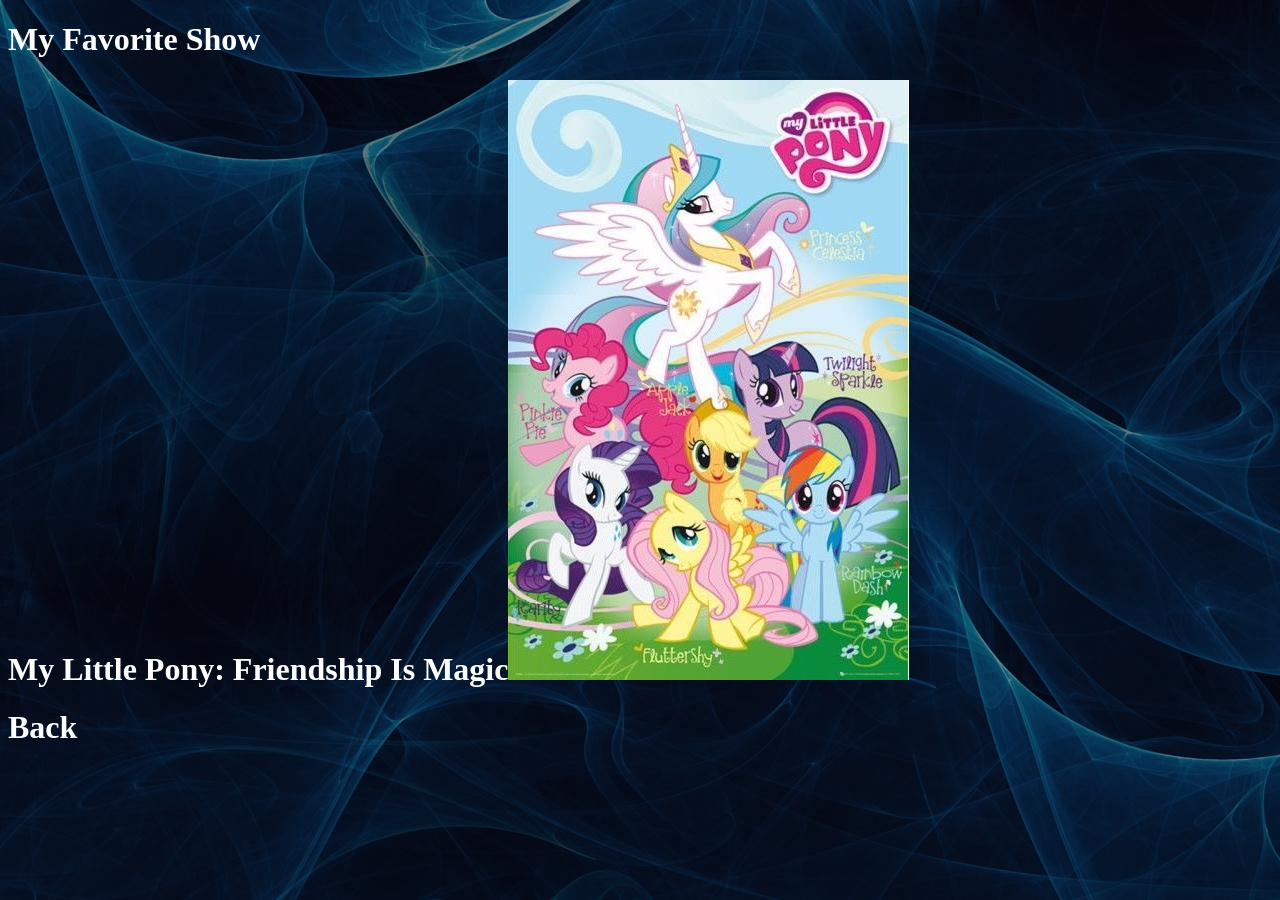
<file: favshow.html>
<!DOCTYPE html>
<html>
<head>
    <meta charset="UTF-8">
    <title>Rakan Haddad's site!</title>
    <link rel="icon" type="image/x-icon" href="images/favicon.ico">
    <link rel="stylesheet" href="style.css">
</head>
<body>
    <h1>My Favorite Show</h1>
    <h1>My Little Pony: Friendship Is Magic<img src="images/mlp.jpg" /></h1>
    <h1><a href="index.html">Back</a></h1>
</body>
</html>
</file>
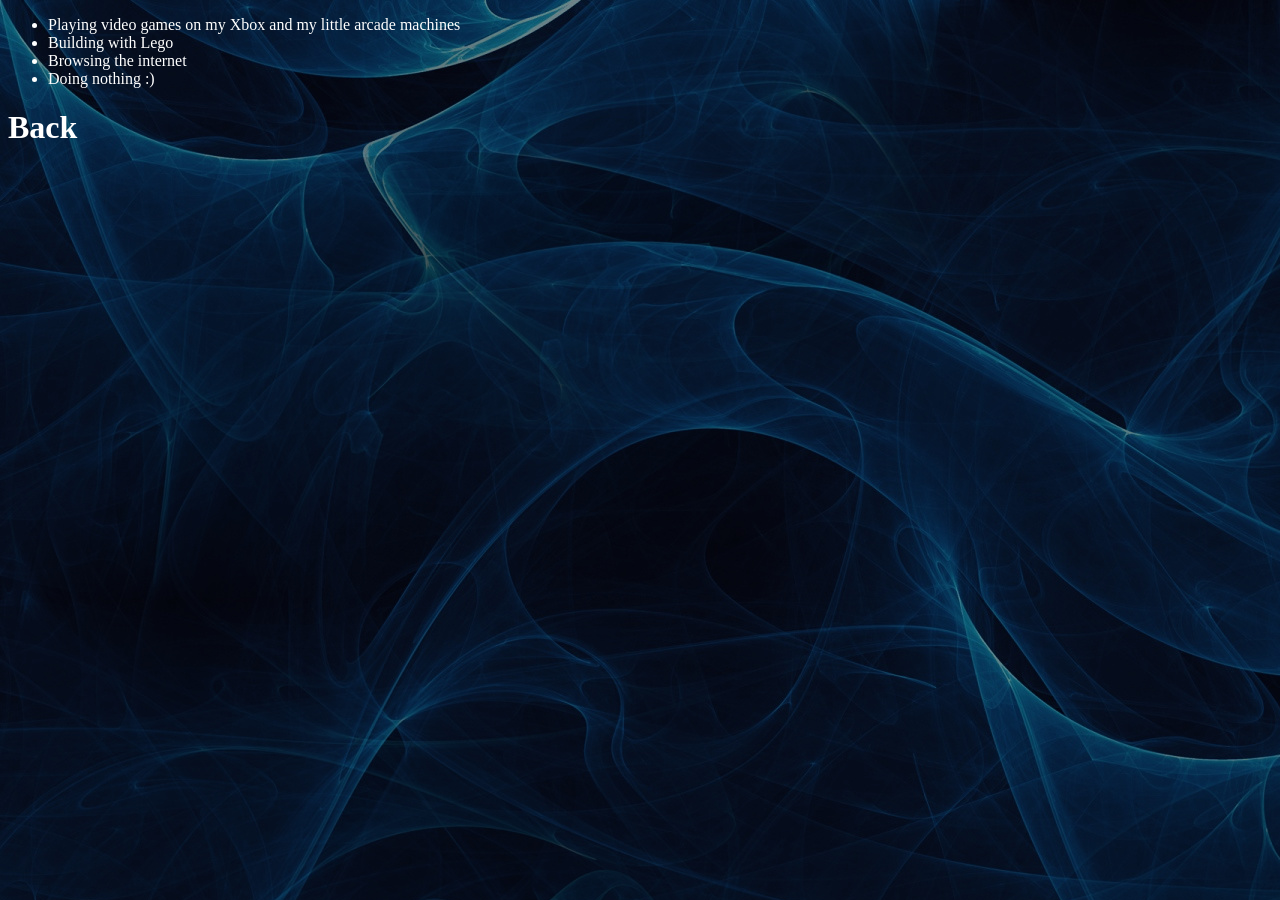
<file: hobbies.html>
<!DOCTYPE html>
<html>
<head>
    <meta charset="UTF-8">
    <title>Rakan Haddad's site!</title>
    <link rel="icon" type="image/x-icon" href="images/favicon.ico">
    <link rel="stylesheet" href="style.css">
</head>
<body>
    <ul>
        <li>Playing video games on my Xbox and my little arcade machines</li>
        <li>Building with Lego</li>
        <li>Browsing the internet</li>
        <li>Doing nothing :)</li>
    </ul>
    <h1><a href="index.html">Back</a></h1>
</body>
</html>
</file>
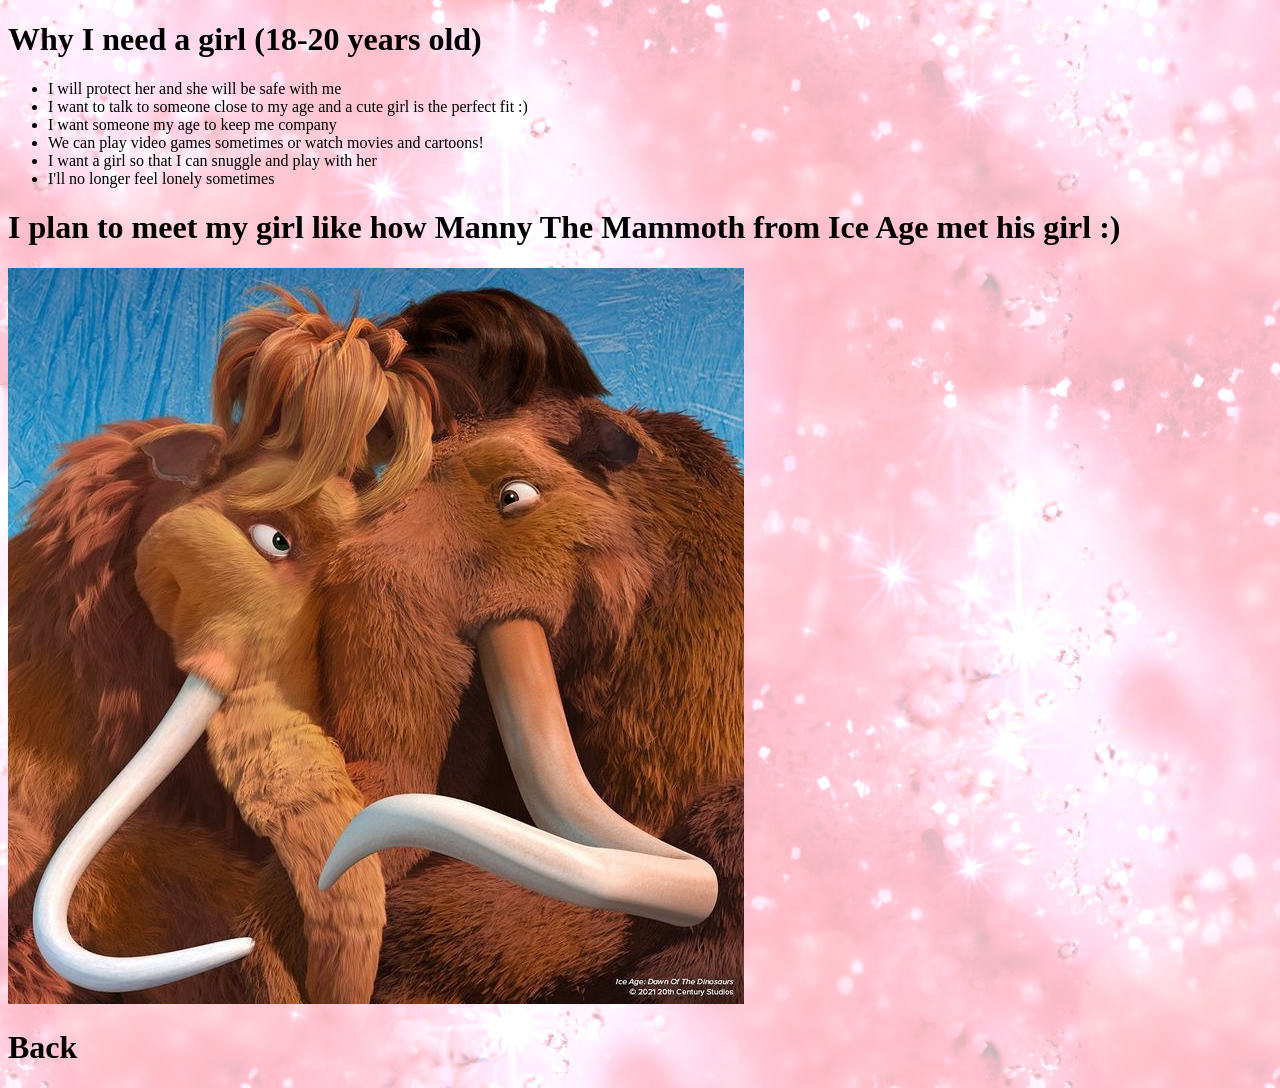
<file: whyineedagirl.html>
<!DOCTYPE html>
<html>
<head>
    <meta charset="UTF-8">
    <title>Rakan Haddad's site!</title>
    <link rel="icon" type="image/x-icon" href="images/favicon.ico">
    <link rel="stylesheet" href="style2.css">
</head>
<body>
    <h1>Why I need a girl (18-20 years old)</h1>
    <ul>
        <li>I will protect her and she will be safe with me</li>
        <li>I want to talk to someone close to my age and a cute girl is the perfect fit :)</li>
        <li>I want someone my age to keep me company</li>
        <li>We can play video games sometimes or watch movies and cartoons!</li>
        <li>I want a girl so that I can snuggle and play with her</li>
        <li>I'll no longer feel lonely sometimes</li>
    </ul>
    <h1>I plan to meet my girl like how Manny The Mammoth from Ice Age met his girl :)</h1>
    <img src="images/mannyellie.jpg"/>
    <h1><a href="index.html">Back</a></h1>
</body>
</html>
</file>
<file: style.css>
body {
    background-image: url("images/bluebg3.jpg");
    color: white;
    font-family: 'Cascadia Code';
}
a:link {
    color: white;
    background-color: transparent;
    text-decoration: none;
}

a:visited {
    color: white;
    background-color: transparent;
    text-decoration: none;
}

a:hover {
    color: white;
    background-color: transparent;
    text-decoration: underline;
}

a:active {
    color: white;
    background-color: transparent;
    text-decoration: underline;
}
</file>
<file: style2.css>
body {
    background-image: url("images/pinkbg.jpg");
    color: black;
    font-family: 'Cascadia Code';
}
a:link {
    color: black;
    background-color: transparent;
    text-decoration: none;
}

a:visited {
    color: black;
    background-color: transparent;
    text-decoration: none;
}

a:hover {
    color: black;
    background-color: transparent;
    text-decoration: underline;
}

a:active {
    color: black;
    background-color: transparent;
    text-decoration: underline;
}
</file>
